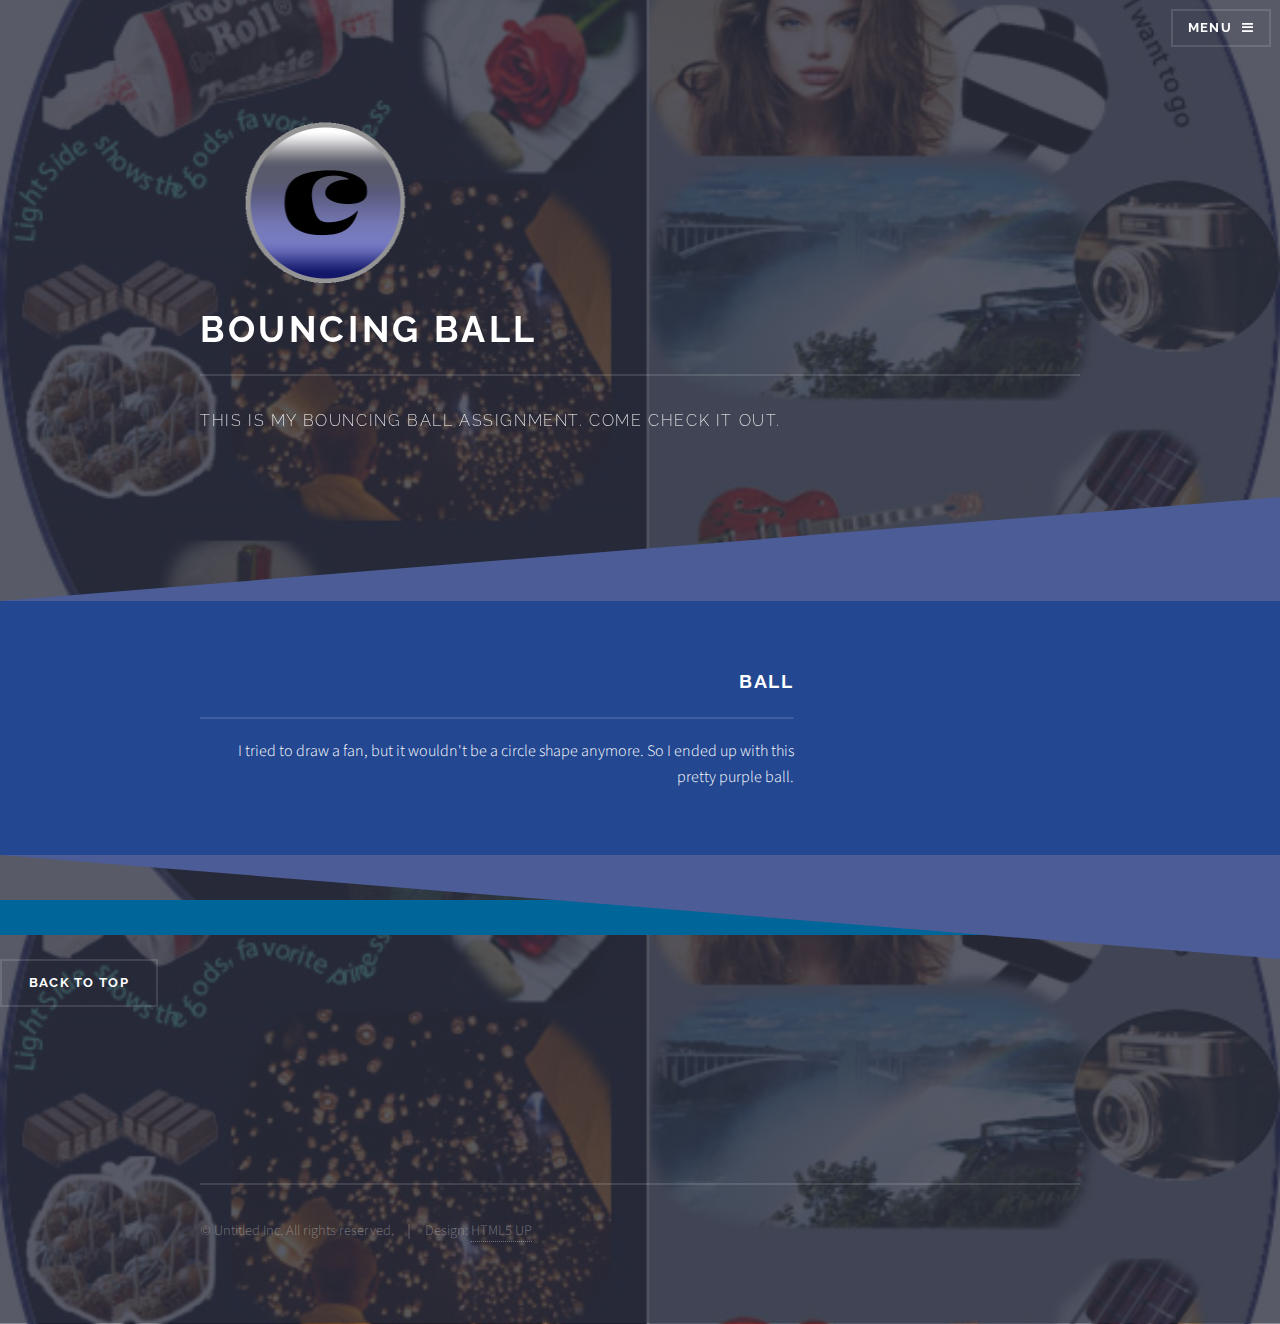
<file: ball.html>
<!DOCTYPE HTML>
<!--
	Solid State by HTML5 UP
	html5up.net | @n33co
	Free for personal and commercial use under the CCA 3.0 license (html5up.net/license)
-->
<html>
	<head>
		<title>Ball Assignment</title>
		<meta charset="utf-8" />
		<meta name="viewport" content="width=device-width, initial-scale=1" />
		<!--[if lte IE 8]><script src="assets/js/ie/html5shiv.js"></script><![endif]-->
		<link rel="stylesheet" href="assets/css/main.css" />
		<!--[if lte IE 9]><link rel="stylesheet" href="assets/css/ie9.css" /><![endif]-->
		<!--[if lte IE 8]><link rel="stylesheet" href="assets/css/ie8.css" /><![endif]-->
	</head>
	<body>

		<!-- Page Wrapper -->
			<div id="page-wrapper">

				<!-- Header -->
					<header id="header" class="alt">
						<h1><a href="index.html">Ball Assignment</a></h1>
						<nav>
							<a href="#menu">Menu</a>
						</nav>
					</header>

				<!-- Menu -->
					<nav id="menu">
						<div class="inner">
							<h2 background color="blue">Menu</h2>
							<ul class="links">
								<li><a href="index.html">Home</a></li>
								<li><a href="About Me.html">About Me</a></li>
								<li><a href="gallery.html">Gallery</a></li>
								<li><a href="movement.html">Movement</a></li>
								<li><a href="blowup.html">BlowUp</a></li>
								<li><a href="ball.html">Ball</a></li>
								<li><a href="tween.html">Tween</a></li>
								</ul>
							<a href="#" class="close">Close</a>
						</div>
					</nav>

				<!-- Banner -->
					<section id="banner">
						<div class="inner">
							<img src="images/logo.png" alt="" height="180px" width="250px">
							<h2>Bouncing Ball</h2>
							<p>This is my Bouncing Ball assignment. Come check it out.</p>
						</div>
					</section>

				<!-- Wrapper -->
					<section id="wrapper">

						<!-- One -->
							<section id="one" class="wrapper spotlight style1">
								<div class="inner">
									<a href="#" class="image">
										<iframe src="images/FloresClarisseBallPer1.swf"></iframe>
									</a>
									<div class="content">
										<h2 class="major">Ball</h2>
										<p>I tried to draw a fan, but it wouldn't be a circle shape anymore. So I ended up with this pretty purple ball.</p>
									</div>
								</div>
							</section>
							
						<!-- Four -->
									<ul class="actions">
										<li><a href="#" class="button">Back to Top</a></li>
									</ul>
								</div>
							</section>
					</section>

				<!-- Footer -->
					<section id="footer">
						<div class="inner">					
							<ul class="copyright">
								<li>&copy; Untitled Inc. All rights reserved.</li><li>Design: <a href="http://html5up.net">HTML5 UP</a></li>
							</ul>
						</div>
					</section>

			</div>

		<!-- Scripts -->
			<script src="assets/js/skel.min.js"></script>
			<script src="assets/js/jquery.min.js"></script>
			<script src="assets/js/jquery.scrollex.min.js"></script>
			<script src="assets/js/util.js"></script>
			<!--[if lte IE 8]><script src="assets/js/ie/respond.min.js"></script><![endif]-->
			<script src="assets/js/main.js"></script>

	</body>
</html>
</file>
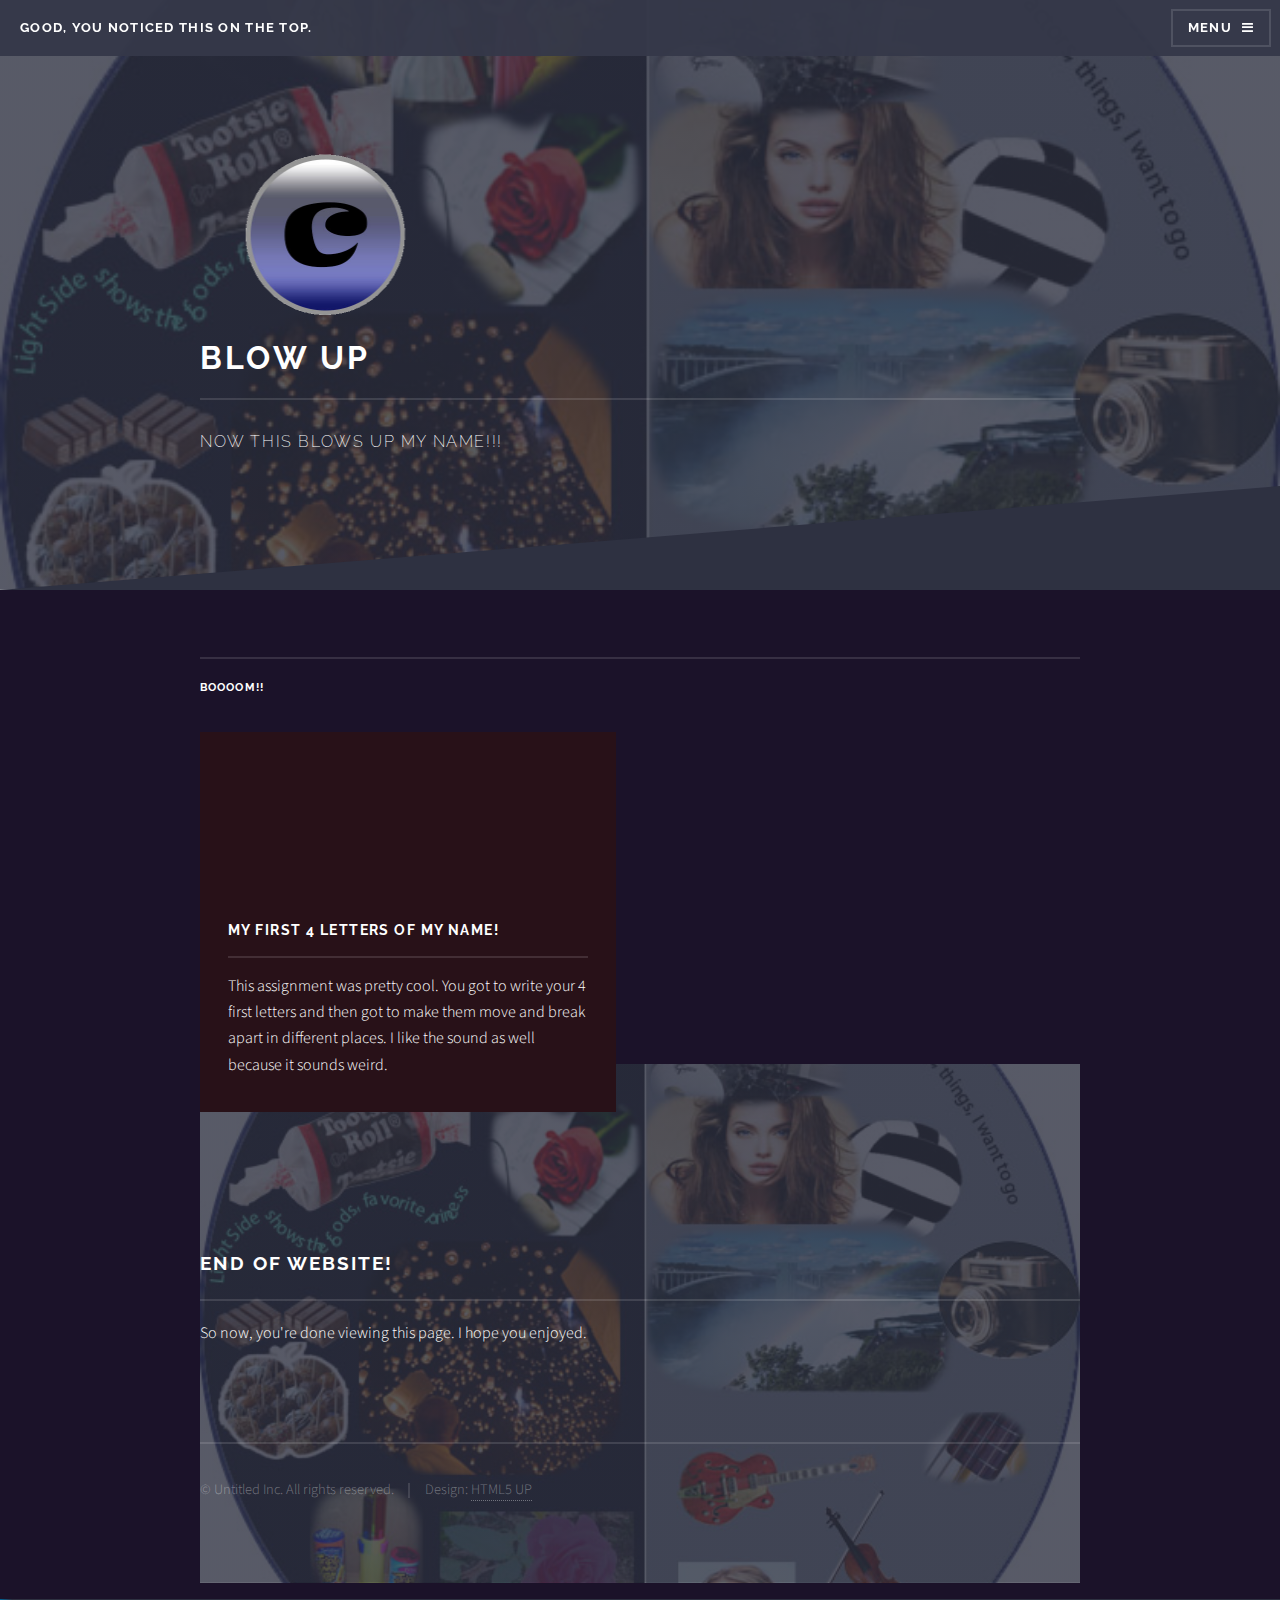
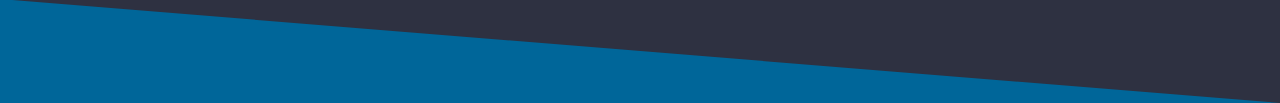
<file: blowup.html>
<!DOCTYPE HTML>
<!--
	Solid State by HTML5 UP
	html5up.net | @n33co
	Free for personal and commercial use under the CCA 3.0 license (html5up.net/license)
-->
<html>
	<head>
		<title>Name</title>
		<meta charset="utf-8" />
		<meta name="viewport" content="width=device-width, initial-scale=1" />
		<!--[if lte IE 8]><script src="assets/js/ie/html5shiv.js"></script><![endif]-->
		<link rel="stylesheet" href="assets/css/main.css" />
		<!--[if lte IE 9]><link rel="stylesheet" href="assets/css/ie9.css" /><![endif]-->
		<!--[if lte IE 8]><link rel="stylesheet" href="assets/css/ie8.css" /><![endif]-->
	</head>
	<body>

		<!-- Page Wrapper -->
			<div id="page-wrapper">

				<!-- Header -->
					<header id="header">
						<h1><a href="index.html">Good, you noticed this on the top.</a></h1>
						<nav>
							<a href="#menu">Menu</a>
						</nav>
					</header>

				<!-- Menu -->
					<nav id="menu">
						<div class="inner">
							<h2>Menu</h2>
							<ul class="links">
								<li><a href="index.html">Home</a></li>
								<li><a href="About Me.html">About Me</a></li>
								<li><a href="gallery.html">Gallery</a></li>
								<li><a href="movement.html">Movement</a></li>
								<li><a href="blowup.html">BlowUp</a></li>
								<li><a href="ball.html">Ball</a></li>
								<li><a href="tween.html">Tween</a></li>
							</ul>
							<a href="#" class="close">Close</a>
						</div>
					</nav>

				<!-- Wrapper -->
					<section id="wrapper">
						<header>
							<div class="inner">
								<img src="images/logo.png" alt="" height="180px" width="250px">
								<h2>Blow Up</h2>
								<p>Now this BlOwS uP My nAMe!!!</p>
							</div>
						</header>
				<!-- Four -->
					<section id="four" class="wrapper">
								<div class="inner">
									<h2 class="major"><h4>BOOOOM!!</h4></h2>
									<section class="features">
										<article>
											
											<iframe src="images/FloresClarisseNamePer1.swf"></iframe>											<h3 class="major">MY FIRST 4 LETTERS OF MY NAME!</h3>
											<p>This assignment was pretty cool. You got to write your 4 first letters and then got to make them move and break apart in different places. I like the sound as well because it sounds weird.</p>
										</article>
									</section>

				<!-- Footer -->
					<section id="footer">
						<div class="inner">
							<h2 class="major">END OF WEBSITE!</h2>
							<p>So now, you're done viewing this page. I hope you enjoyed.</p>	
							<ul class="copyright">
								<li>&copy; Untitled Inc. All rights reserved.</li><li>Design: <a href="http://html5up.net">HTML5 UP</a></li>
							</ul>
						</div>
					</section>

			</div>

		<!-- Scripts -->
			<script src="assets/js/skel.min.js"></script>
			<script src="assets/js/jquery.min.js"></script>
			<script src="assets/js/jquery.scrollex.min.js"></script>
			<script src="assets/js/util.js"></script>
			<!--[if lte IE 8]><script src="assets/js/ie/respond.min.js"></script><![endif]-->
			<script src="assets/js/main.js"></script>

	</body>
</html>
</file>
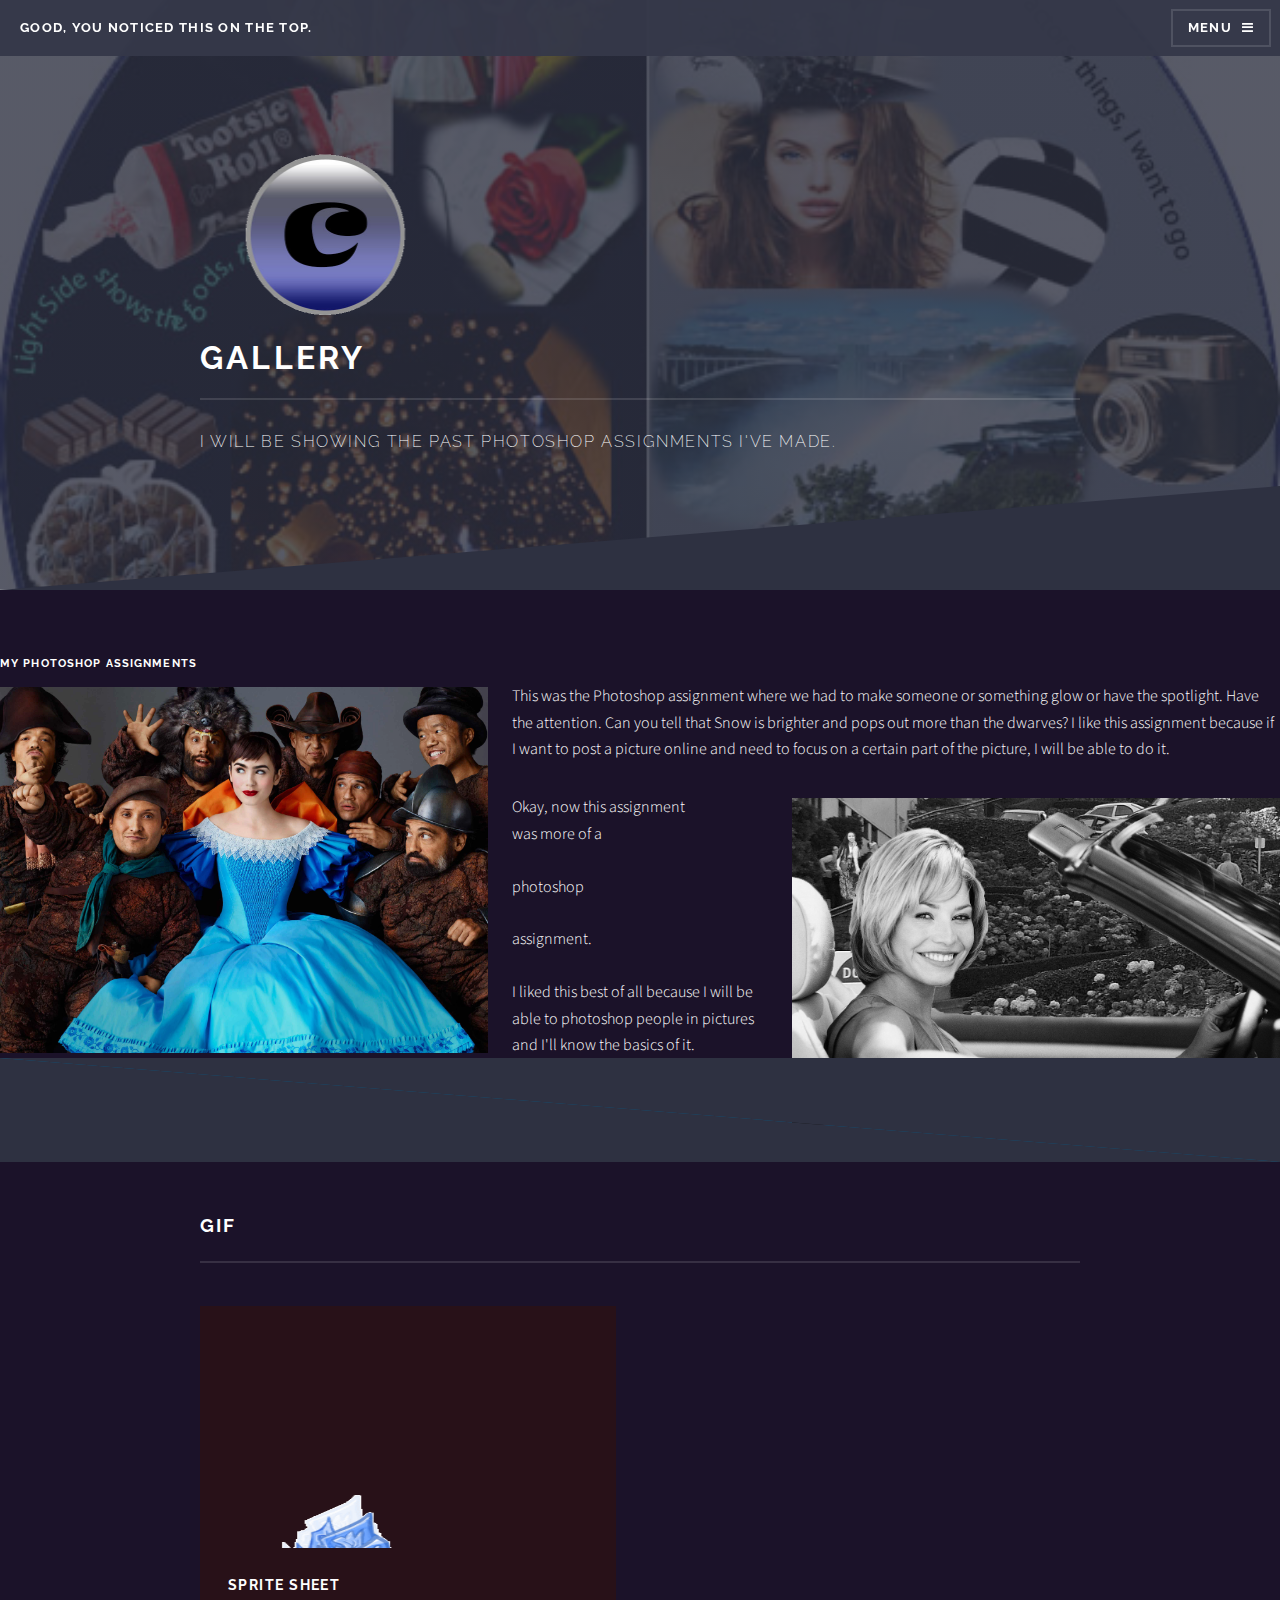
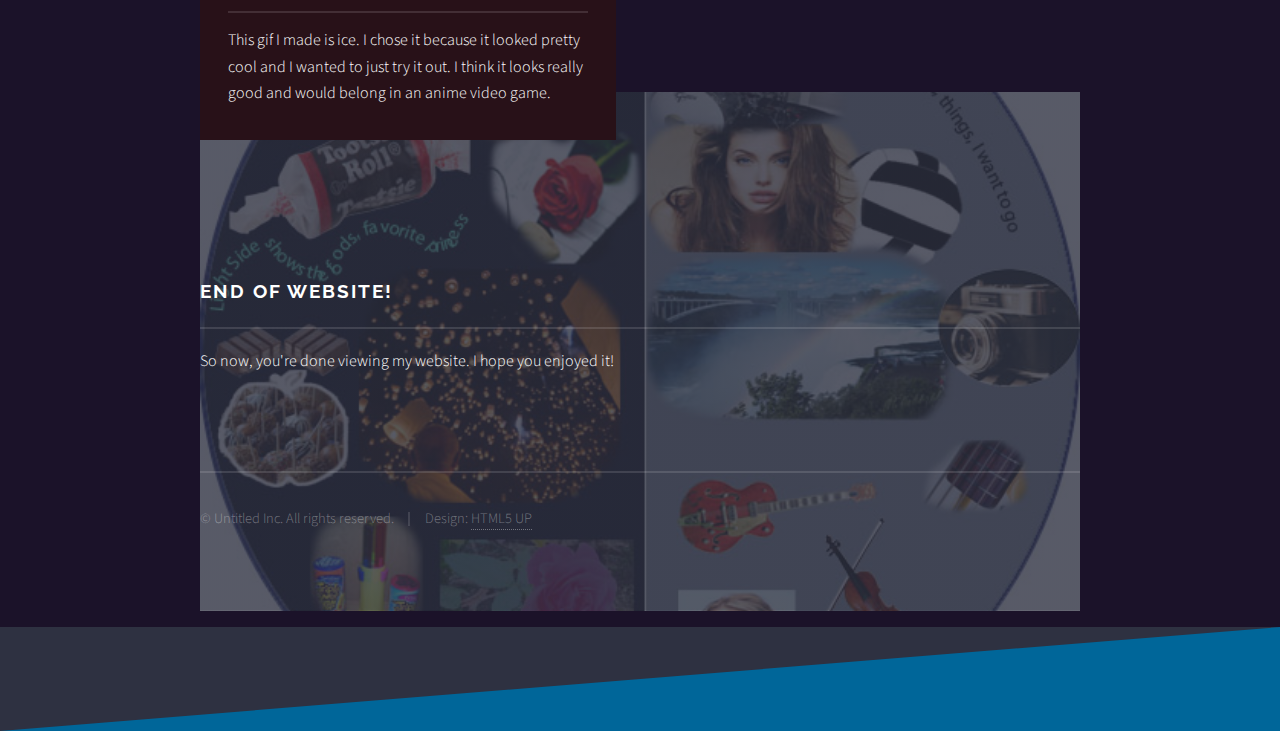
<file: gallery.html>
<!DOCTYPE HTML>
<!--
	Solid State by HTML5 UP
	html5up.net | @n33co
	Free for personal and commercial use under the CCA 3.0 license (html5up.net/license)
-->
<html>
	<head>
		<title>Gallery</title>
		<meta charset="utf-8" />
		<meta name="viewport" content="width=device-width, initial-scale=1" />
		<!--[if lte IE 8]><script src="assets/js/ie/html5shiv.js"></script><![endif]-->
		<link rel="stylesheet" href="assets/css/main.css" />
		<!--[if lte IE 9]><link rel="stylesheet" href="assets/css/ie9.css" /><![endif]-->
		<!--[if lte IE 8]><link rel="stylesheet" href="assets/css/ie8.css" /><![endif]-->
	</head>
	<body>

		<!-- Page Wrapper -->
			<div id="page-wrapper">

				<!-- Header -->
					<header id="header">
						<h1><a href="index.html">Good, you noticed this on the top.</a></h1>
						<nav>
							<a href="#menu">Menu</a>
						</nav>
					</header>

				<!-- Menu -->
					<nav id="menu">
						<div class="inner">
							<h2>Menu</h2>
							<ul class="links">
								<li><a href="index.html">Home</a></li>
								<li><a href="About Me.html">About Me</a></li>
								<li><a href="gallery.html">Gallery</a></li>
								<li><a href="movement.html">Movement</a></li>
							</ul>
							<a href="#" class="close">Close</a>
						</div>
					</nav>

				<!-- Wrapper -->
					<section id="wrapper">
						<header>
							<div class="inner">
								<img src="images/logo.png" alt="" height="180px" width="250px">
								<h2>Gallery</h2>
								<p>I will be showing the past photoshop assignments I've made.</p>
							</div>
						</header>

						<!-- Content -->
							<div class="wrapper">
								<div class="inner">
										</div>
										<h4>My Photoshop Assignments</h4>
										<p><span class="image left"><img src="images/pic09.jpg" alt="" height="*910px" /></span>This was the Photoshop assignment where we had to make someone or something glow or have the spotlight. Have the attention. Can you tell that Snow is brighter and pops out more than the dwarves? I like this assignment because if I want to post a picture online and need to focus on a certain part of the picture, I will be able to do it.
										</p>
										<p><span class="image right"><img src="images/pic10.jpg" alt="" /></span>Okay, now this assignment
										<br>was more of a      </br>
										<br>photoshop</br>
										<br>assignment.</br>
										<br>I liked this best of all because I will be able to photoshop people in pictures and I'll know the basics of it.</br>
										</p>
									</section>

								</div>
							</div> 

					</section>
					
					<section id="four" class="wrapper alt style1">
								<div class="inner">
									<h2 class="major">Gif</h2>
									<section class="features">
										<article>
											<img src="images/Gifdone.gif" alt="" style="height:230px; width:250px;" />
											<h3 class="major">Sprite Sheet</h3>
											<p>This gif I made is ice. I chose it because it looked pretty cool and I wanted to just try it out. I think it looks really good and would belong in an anime video game.</p>
										</article>
									</section>

				<!-- Footer -->
					<section id="footer">
						<div class="inner">
							<h2 class="major">END OF WEBSITE!</h2>
							<p>So now, you're done viewing my website. I hope you enjoyed it!</p>	
							<ul class="copyright">
								<li>&copy; Untitled Inc. All rights reserved.</li><li>Design: <a href="http://html5up.net">HTML5 UP</a></li>
							</ul>
						</div>
					</section>

			</div>

		<!-- Scripts -->
			<script src="assets/js/skel.min.js"></script>
			<script src="assets/js/jquery.min.js"></script>
			<script src="assets/js/jquery.scrollex.min.js"></script>
			<script src="assets/js/util.js"></script>
			<!--[if lte IE 8]><script src="assets/js/ie/respond.min.js"></script><![endif]-->
			<script src="assets/js/main.js"></script>

	</body>
</html>
</file>
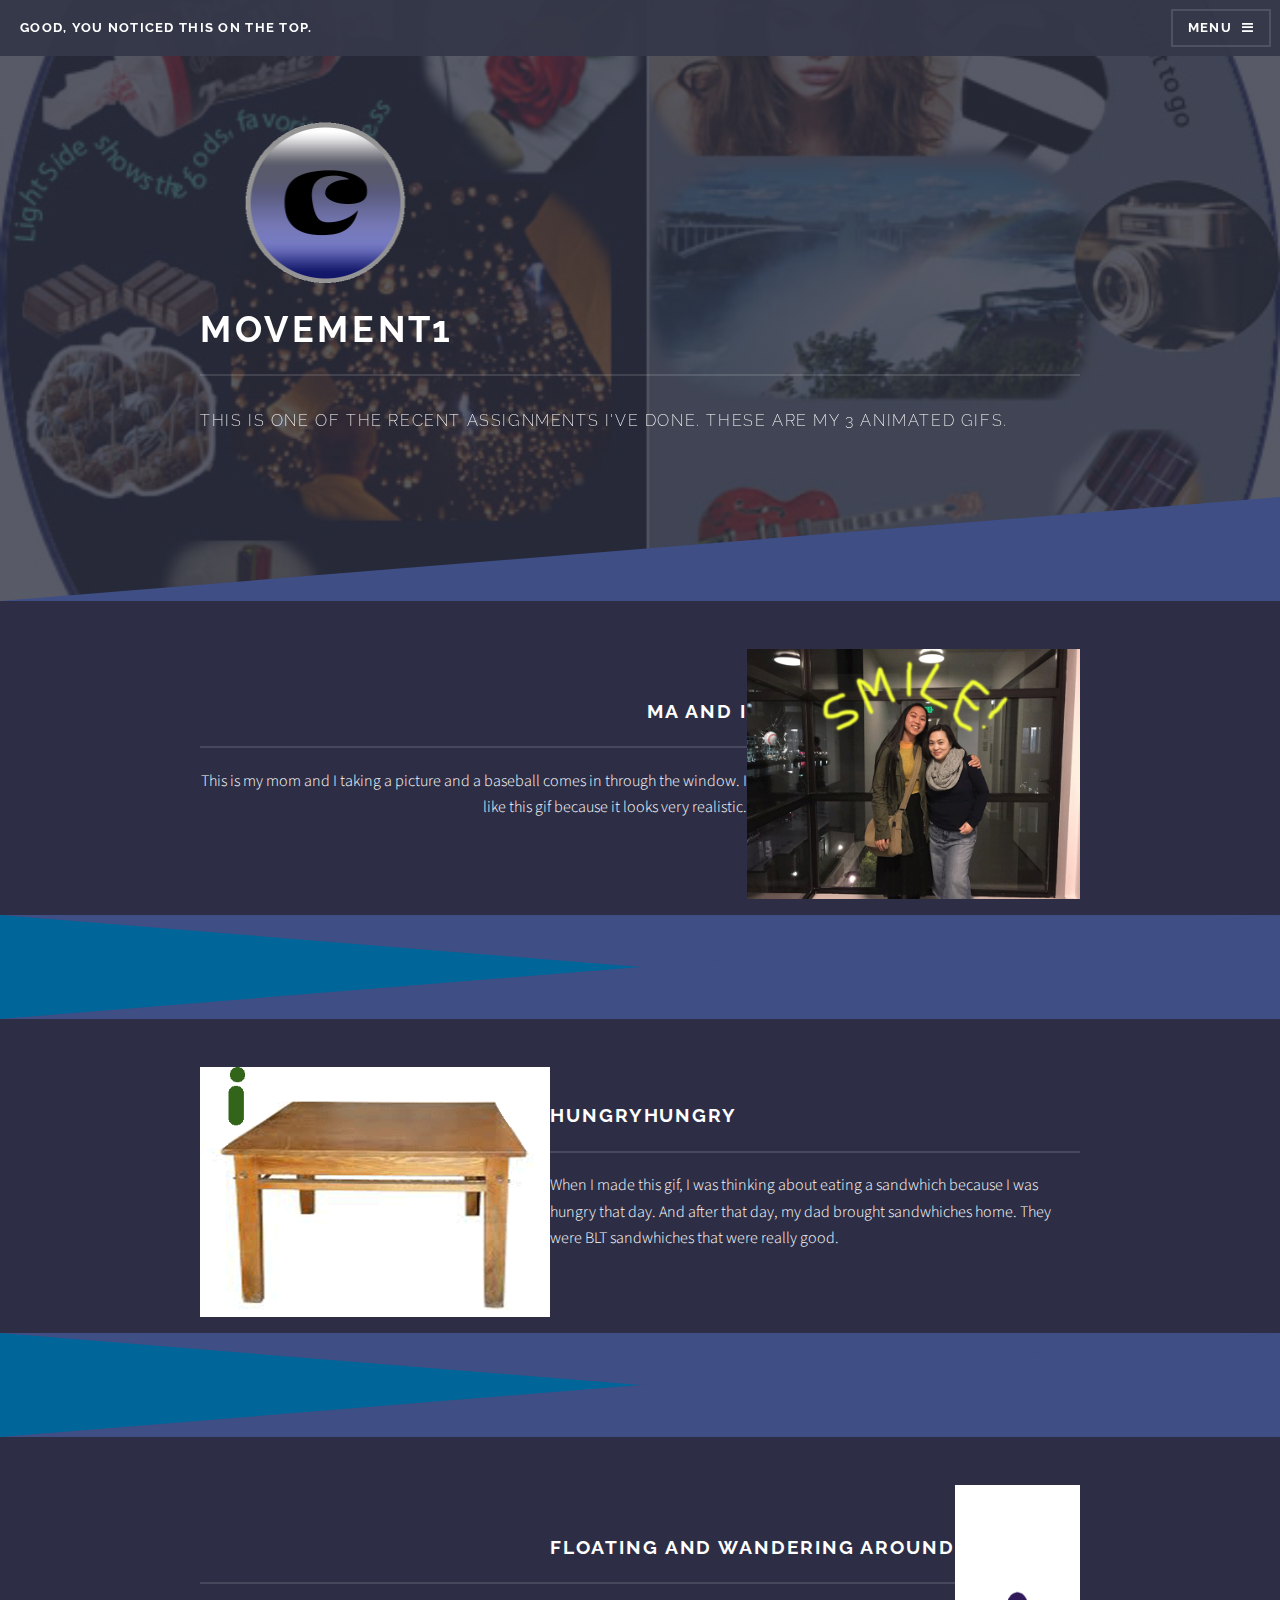
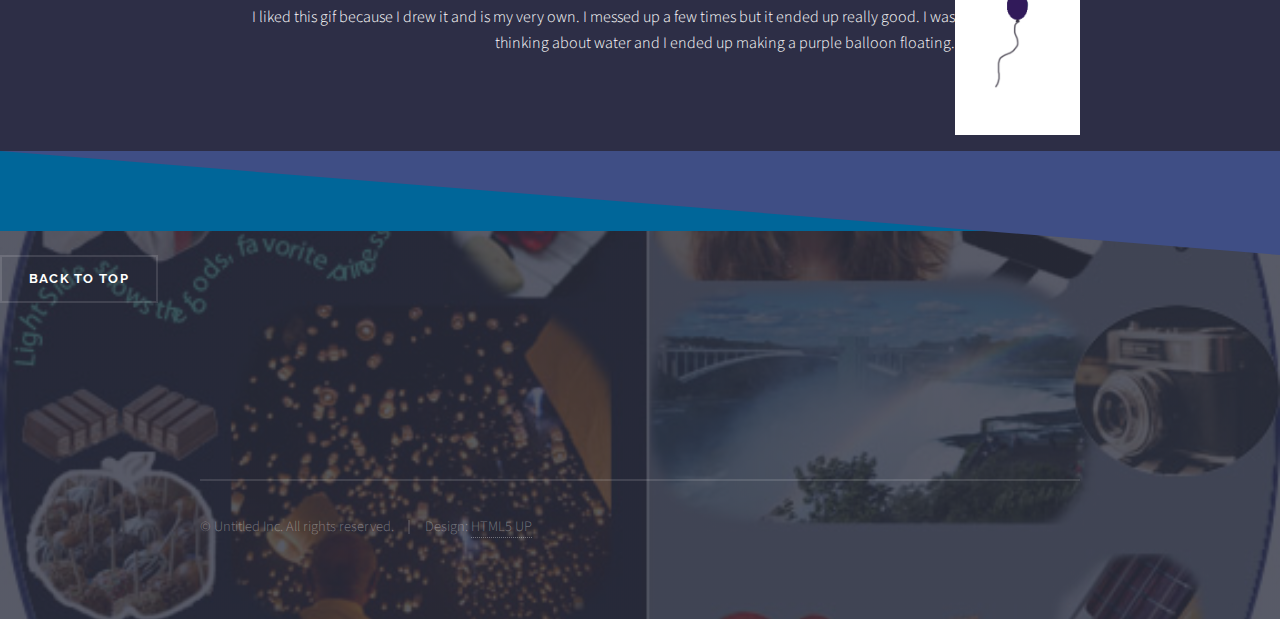
<file: movement.html>
<!DOCTYPE HTML>
<!--
	Solid State by HTML5 UP
	html5up.net | @n33co
	Free for personal and commercial use under the CCA 3.0 license (html5up.net/license)
-->
<html>
	<head>
		<title>Movement 1</title>
		<meta charset="utf-8" />
		<meta name="viewport" content="width=device-width, initial-scale=1" />
		<!--[if lte IE 8]><script src="assets/js/ie/html5shiv.js"></script><![endif]-->
		<link rel="stylesheet" href="assets/css/main.css" />
		<!--[if lte IE 9]><link rel="stylesheet" href="assets/css/ie9.css" /><![endif]-->
		<!--[if lte IE 8]><link rel="stylesheet" href="assets/css/ie8.css" /><![endif]-->
	</head>
	<body>

		<!-- Page Wrapper -->
			<div id="page-wrapper">

				<!-- Header -->
					<header id="header">
						<h1><a href="index.html">Good, you noticed this on the top.</a></h1>
						<nav>
							<a href="#menu">Menu</a>
						</nav>
					</header>

				<!-- Menu -->
					<nav id="menu">
						<div class="inner">
							<h2>Menu</h2>
							<ul class="links">
								<li><a href="index.html">Home</a></li>
								<li><a href="About Me.html">About Me</a></li>
								<li><a href="gallery.html">Gallery</a></li>		
								<li><a href="movement.html">Movement</a></li>
								<li><a href="blowup.html">BlowUp</a></li>
							</ul>
							<a href="#" class="close">Close</a>
						</div>
					</nav>
</div>
					</nav>

				<!-- Banner -->
					<section id="banner">
						<div class="inner">
							<img src="images/logo.png" alt="" height="180px" width="250px">
<h2>Movement1</h2>
							<p>This is one of the recent assignments I've done. These are my 3 Animated Gifs. </p>
						</div>
					</section>

				<!-- Wrapper -->
					<section id="wrapper">

						<!-- Three -->
							<section id="Three" class="wrapper spotlight style3">
								<div class="inner">
									<img src="AnimatedGifs.gif" alt="" height="250px" />
									<div class="content">
										<h2 class="major">Ma and I</h2>
										<p>This is my mom and I taking a picture and a baseball comes in through the window. I like this gif because it looks very realistic.</p>
									</div>
								</div>
							</section>
							
						<!-- Threee -->
							<section id="threee" class="wrapper spotlight style3">
								<div class="inner">
									<img src="Sandwichgif.gif" alt="" height="250px" />
									<div class="content">
										<h2 class="major">HUNGRYHUNGRY</h2>
										<p>When I made this gif, I was thinking about eating a sandwhich because I was hungry that day. And after that day, my dad brought sandwhiches home. They were BLT sandwhiches that were really good.</p>
									</div>
								</div>
							</section>
							
						<!-- three -->
							<section id="three" class="wrapper spotlight style3">
								<div class="inner">
									<img src="balloongif.gif" alt="" height="250px" />
									<div class="content">
										<h2 class="major">FLOATING AND WANDERING AROUND</h2>
										<p>I liked this gif because I drew it and is my very own. I messed up a few times but it ended up really good. I was thinking about water and I ended up making a purple balloon floating.</p>
									</div>
								</div>
							</section>
							
						<!-- Four -->
									<ul class="actions">
										<li><a href="#" class="button">Back to Top</a></li>
									</ul>
								</div>
							</section>
					</section>

				<!-- Footer -->
					<section id="footer">
						<div class="inner">					
							<ul class="copyright">
								<li>&copy; Untitled Inc. All rights reserved.</li><li>Design: <a href="http://html5up.net">HTML5 UP</a></li>
							</ul>
						</div>
					</section>

			</div>

		<!-- Scripts -->
			<script src="assets/js/skel.min.js"></script>
			<script src="assets/js/jquery.min.js"></script>
			<script src="assets/js/jquery.scrollex.min.js"></script>
			<script src="assets/js/util.js"></script>
			<!--[if lte IE 8]><script src="assets/js/ie/respond.min.js"></script><![endif]-->
			<script src="assets/js/main.js"></script>

	</body>
</html>
</file>
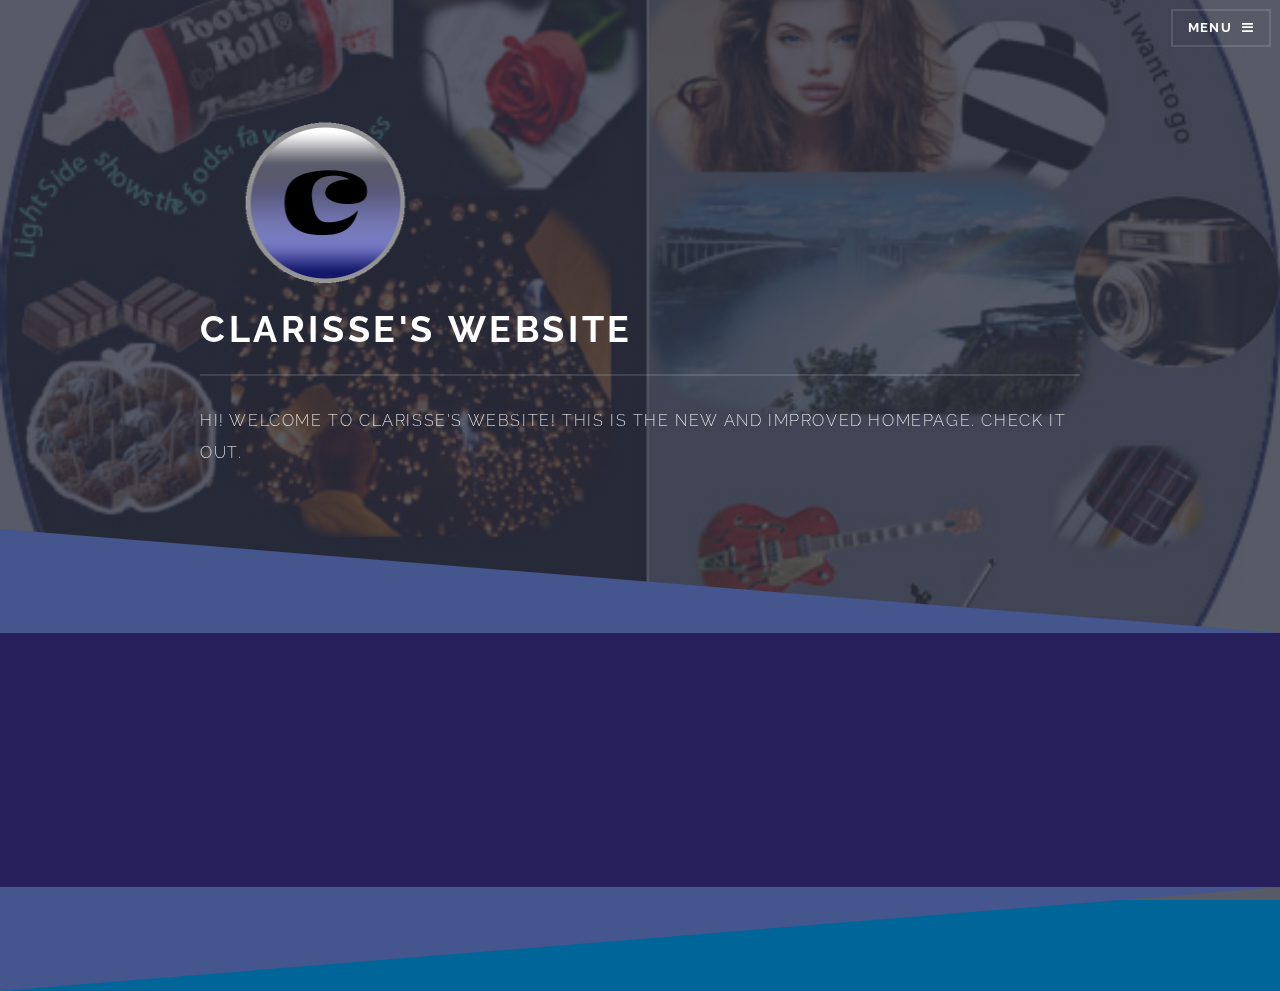
<file: tween.html>
<!DOCTYPE HTML>
<!--
	Solid State by HTML5 UP
	html5up.net | @n33co
	Free for personal and commercial use under the CCA 3.0 license (html5up.net/license)
-->
<html>
	<head>
		<title>Homepage</title>
		<meta charset="utf-8" />
		<meta name="viewport" content="width=device-width, initial-scale=1" />
		<!--[if lte IE 8]><script src="assets/js/ie/html5shiv.js"></script><![endif]-->
		<link rel="stylesheet" href="assets/css/main.css" />
		<!--[if lte IE 9]><link rel="stylesheet" href="assets/css/ie9.css" /><![endif]-->
		<!--[if lte IE 8]><link rel="stylesheet" href="assets/css/ie8.css" /><![endif]-->
	</head>
	<body>

		<!-- Page Wrapper -->
			<div id="page-wrapper">

				<!-- Header -->
					<header id="header" class="alt">
						<h1><a href="index.html">Clarisse's Website</a></h1>
						<nav>
							<a href="#menu">Menu</a>
						</nav>
					</header>

				<!-- Menu -->
					<nav id="menu">
						<div class="inner">
							<h2 background color="blue">Menu</h2>
							<ul class="links">
								<li><a href="index.html">Home</a></li>
								<li><a href="About Me.html">About Me</a></li>
								<li><a href="gallery.html">Gallery</a></li>
								<li><a href="movement.html">Movement</a></li>
								<li><a href="blowup.html">BlowUp</a></li>
								<li><a href="ball.html">Ball</a></li>
								<li><a href="tween.html">Tween</a></li>
								</ul>
							<a href="#" class="close">Close</a>
						</div>
					</nav>

				<!-- Banner -->
					<section id="banner">
						<div class="inner">
							<img src="images/logo.png" alt="" height="180px" width="250px">
							<h2>Clarisse's Website</h2>
							<p>HI! Welcome to Clarisse's Website! This is the new and improved homepage. Check it out.</p>
						</div>
					</section>

						<!-- Two -->
							<section id="two" class="wrapper alt spotlight style2">
								<div class="inner">
									<a href="#" class="image"><iframe src="images/FloresClarisseShapeTweenPer1.swf"</iframe></a>
									<div class="content">
										<h2 class="major">Shape Tween</h2>
										<p>This will distort and morph my name into different shapes and pictures. I really like this assignment because it reminds me of cartoons and making movement in them.</p>
									</div>
								</div>
							</section>

						<!-- Four -->
									<ul class="actions">
										<li><a href="#" class="button">Back to Top</a></li>
									</ul>
								</div>
							</section>
					</section>

				<!-- Footer -->
					<section id="footer">
						<div class="inner">					
							<ul class="copyright">
								<li>&copy; Untitled Inc. All rights reserved.</li><li>Design: <a href="http://html5up.net">HTML5 UP</a></li>
							</ul>
						</div>
					</section>

			</div>

		<!-- Scripts -->
			<script src="assets/js/skel.min.js"></script>
			<script src="assets/js/jquery.min.js"></script>
			<script src="assets/js/jquery.scrollex.min.js"></script>
			<script src="assets/js/util.js"></script>
			<!--[if lte IE 8]><script src="assets/js/ie/respond.min.js"></script><![endif]-->
			<script src="assets/js/main.js"></script>

	</body>
</html>
</file>
<file: assets/css/ie9.css>
/*
	Solid State by HTML5 UP
	html5up.net | @n33co
	Free for personal and commercial use under the CCA 3.0 license (html5up.net/license)
*/

/* Basic */

	body {
		background-color: #2e3141;
		background-image: url("../../images/bg.jpg");
		background-size: cover;
		background-attachment: fixed;
		background-position: center;
	}

		body:before {
			background: rgba(46, 49, 65, 0.8);
			content: '';
			display: block;
			height: 100%;
			left: 0;
			position: fixed;
			top: 0;
			width: 100%;
		}

		body > * {
			position: relative;
			z-index: 1;
		}

/* Features */

	.features article {
		display: inline-block;
		width: 45%;
	}

/* Menu */

	#menu .inner {
		margin: 4em auto;
	}

/* Wrapper */

	#wrapper > header {
		background: none !important;
	}

	.wrapper.spotlight .inner {
		text-align: left !important;
	}

	.wrapper.spotlight .image {
		display: inline-block;
		margin: 0 3em 2em 0 !important;
		vertical-align: middle;
		width: 24%;
	}

	.wrapper.spotlight .content {
		display: inline-block;
		vertical-align: middle;
		width: 70%;
	}

/* Banner */

	#banner {
		background: none !important;
	}

/* Footer */

	#footer {
		background: none !important;
	}

		#footer .inner form {
			display: inline-block;
			width: 45%;
		}

		#footer .inner .contact {
			display: inline-block;
			width: 45%;
		}
</file>
<file: assets/css/ie8.css>
/*
	Solid State by HTML5 UP
	html5up.net | @n33co
	Free for personal and commercial use under the CCA 3.0 license (html5up.net/license)
*/

/* Basic */

	body {
		-ms-behavior: url("assets/js/backgroundsize.min.htc");
	}

/* Type */

	h1.major, h2.major, h3.major, h4.major, h5.major, h6.major {
		border-bottom: solid 2px #ffffff;
	}

	blockquote {
		border-left: solid 4px #ffffff;
	}

	code {
		border: solid 2px #ffffff;
	}

	hr {
		border-bottom: solid 2px #ffffff;
	}

/* Button */

	input[type="submit"],
	input[type="reset"],
	input[type="button"],
	button,
	.button {
		position: relative;
		-ms-behavior: url("assets/js/ie/PIE.htc");
		border: solid 2px #ffffff;
	}

		input[type="submit"].special,
		input[type="reset"].special,
		input[type="button"].special,
		button.special,
		.button.special {
			border: 0;
		}

/* Form */

	input[type="text"],
	input[type="password"],
	input[type="email"],
	input[type="tel"],
	select,
	textarea {
		position: relative;
		-ms-behavior: url("assets/js/ie/PIE.htc");
		background: transparent;
		border: solid 2px #ffffff;
	}

/* Table */

	table tbody tr {
		border: solid 1px #ffffff;
		border-left: 0;
		border-right: 0;
	}

	table.alt tbody tr td {
		border: solid 1px #ffffff;
		border-left-width: 0;
		border-top-width: 0;
	}

		table.alt tbody tr td:first-child {
			border-left-width: 1px;
		}

	table.alt tbody tr:first-child td {
		border-top-width: 1px;
	}

	table.alt thead {
		border-bottom: 0;
	}

	table.alt tfoot {
		border-top: 0;
	}

/* Features */

	.features article {
		-ms-behavior: url("assets/js/ie/PIE.htc");
		position: relative;
		width: 44%;
	}

		.features article .image {
			margin-top: 0;
			margin-left: 0;
			width: 100%;
		}

/* Menu */

	#menu {
		background: #2e3141;
	}

		#menu h2 {
			border-bottom: solid 2px #ffffff;
		}

/* Header */

	#header {
		background-color: #353849;
	}

/* Wrapper */

	.wrapper {
		margin: 0;
	}

		.wrapper:before, .wrapper:after {
			display: none;
		}

		.wrapper.spotlight .image {
			-ms-behavior: url("assets/js/ie/PIE.htc");
		}

			.wrapper.spotlight .image img {
				position: relative;
				-ms-behavior: url("assets/js/ie/PIE.htc");
			}

/* Banner */

	#banner .logo .icon {
		border: solid 2px #ffffff;
		-ms-behavior: url("assets/js/ie/PIE.htc");
	}

	#banner h2 {
		border-bottom: solid 2px #ffffff;
	}

/* Footer */

	#footer .inner .copyright {
		border-top: solid 2px #ffffff;
	}

		#footer .inner .copyright li {
			border-left: solid 2px #ffffff;
		}
</file>
<file: assets/css/main.css>
@import url(font-awesome.min.css);
@import url("https://fonts.googleapis.com/css?family=Raleway:200,700|Source+Sans+Pro:300,600,300italic,600italic");

/*
	Solid State by HTML5 UP
	html5up.net | @n33co
	Free for personal and commercial use under the CCA 3.0 license (html5up.net/license)
*/

/* Reset */

	html, body, div, span, applet, object, iframe, h1, h2, h3, h4, h5, h6, p, blockquote, pre, a, abbr, acronym, address, big, cite, code, del, dfn, em, img, ins, kbd, q, s, samp, small, strike, strong, sub, sup, tt, var, b, u, i, center, dl, dt, dd, ol, ul, li, fieldset, form, label, legend, table, caption, tbody, tfoot, thead, tr, th, td, article, aside, canvas, details, embed, figure, figcaption, footer, header, hgroup, menu, nav, output, ruby, section, summary, time, mark, audio, video {
		margin: 0;
		padding: 0;
		border: 0;
		font-size: 100%;
		font: inherit;
		vertical-align: baseline;
	}

	article, aside, details, figcaption, figure, footer, header, hgroup, menu, nav, section {
		display: block;
	}
	head {
	.transparent {
	zoom: 1;
	filter: alpha(opacity=50);
	opacity: 0.5;
}	
	}

	body {
    background-color: lightblue;
		line-height: 1;
	}

	ol, ul {
		list-style: none;
	}

	blockquote, q {
		quotes: none;
	}

	blockquote:before, blockquote:after, q:before, q:after {
		content: '';
		content: none;
	}

	table {
		border-collapse: collapse;
		border-spacing: 0;
	}

	body {
		-webkit-text-size-adjust: none;
	}

/* Box Model */

	*, *:before, *:after {
		-moz-box-sizing: border-box;
		-webkit-box-sizing: border-box;
		box-sizing: border-box;
	}

/* Grid */

	.row {
		border-bottom: solid 1px transparent;
		-moz-box-sizing: border-box;
		-webkit-box-sizing: border-box;
		box-sizing: border-box;
	}

	.row > * {
		float: left;
		-moz-box-sizing: border-box;
		-webkit-box-sizing: border-box;
		box-sizing: border-box;
	}

	.row:after, .row:before {
		content: '';
		display: block;
		clear: both;
		height: 0;
	}

	.row.uniform > * > :first-child {
		margin-top: 0;
	}

	.row.uniform > * > :last-child {
		margin-bottom: 0;
	}

	.row.\30 \25 > * {
		padding: 0 0 0 0em;
	}

	.row.\30 \25 {
		margin: 0 0 -1px 0em;
	}

	.row.uniform.\30 \25 > * {
		padding: 0em 0 0 0em;
	}

	.row.uniform.\30 \25 {
		margin: 0em 0 -1px 0em;
	}

	.row > * {
		padding: 0 0 0 1.75em;
	}

	.row {
		margin: 0 0 -1px -1.75em;
	}

	.row.uniform > * {
		padding: 1.75em 0 0 1.75em;
	}

	.row.uniform {
		margin: -1.75em 0 -1px -1.75em;
	}

	.row.\32 00\25 > * {
		padding: 0 0 0 3.5em;
	}

	.row.\32 00\25 {
		margin: 0 0 -1px -3.5em;
	}

	.row.uniform.\32 00\25 > * {
		padding: 3.5em 0 0 3.5em;
	}

	.row.uniform.\32 00\25 {
		margin: -3.5em 0 -1px -3.5em;
	}

	.row.\31 50\25 > * {
		padding: 0 0 0 2.625em;
	}

	.row.\31 50\25 {
		margin: 0 0 -1px -2.625em;
	}

	.row.uniform.\31 50\25 > * {
		padding: 2.625em 0 0 2.625em;
	}

	.row.uniform.\31 50\25 {
		margin: -2.625em 0 -1px -2.625em;
	}

	.row.\35 0\25 > * {
		padding: 0 0 0 0.875em;
	}

	.row.\35 0\25 {
		margin: 0 0 -1px -0.875em;
	}

	.row.uniform.\35 0\25 > * {
		padding: 0.875em 0 0 0.875em;
	}

	.row.uniform.\35 0\25 {
		margin: -0.875em 0 -1px -0.875em;
	}

	.row.\32 5\25 > * {
		padding: 0 0 0 0.4375em;
	}

	.row.\32 5\25 {
		margin: 0 0 -1px -0.4375em;
	}

	.row.uniform.\32 5\25 > * {
		padding: 0.4375em 0 0 0.4375em;
	}

	.row.uniform.\32 5\25 {
		margin: -0.4375em 0 -1px -0.4375em;
	}

	.\31 2u, .\31 2u\24 {
		width: 100%;
		clear: none;
		margin-left: 0;
	}

	.\31 1u, .\31 1u\24 {
		width: 91.6666666667%;
		clear: none;
		margin-left: 0;
	}

	.\31 0u, .\31 0u\24 {
		width: 83.3333333333%;
		clear: none;
		margin-left: 0;
	}

	.\39 u, .\39 u\24 {
		width: 75%;
		clear: none;
		margin-left: 0;
	}

	.\38 u, .\38 u\24 {
		width: 66.6666666667%;
		clear: none;
		margin-left: 0;
	}

	.\37 u, .\37 u\24 {
		width: 58.3333333333%;
		clear: none;
		margin-left: 0;
	}

	.\36 u, .\36 u\24 {
		width: 50%;
		clear: none;
		margin-left: 0;
	}

	.\35 u, .\35 u\24 {
		width: 41.6666666667%;
		clear: none;
		margin-left: 0;
	}

	.\34 u, .\34 u\24 {
		width: 33.3333333333%;
		clear: none;
		margin-left: 0;
	}

	.\33 u, .\33 u\24 {
		width: 25%;
		clear: none;
		margin-left: 0;
	}

	.\32 u, .\32 u\24 {
		width: 16.6666666667%;
		clear: none;
		margin-left: 0;
	}

	.\31 u, .\31 u\24 {
		width: 8.3333333333%;
		clear: none;
		margin-left: 0;
	}

	.\31 2u\24 + *,
	.\31 1u\24 + *,
	.\31 0u\24 + *,
	.\39 u\24 + *,
	.\38 u\24 + *,
	.\37 u\24 + *,
	.\36 u\24 + *,
	.\35 u\24 + *,
	.\34 u\24 + *,
	.\33 u\24 + *,
	.\32 u\24 + *,
	.\31 u\24 + * {
		clear: left;
	}

	.\-11u {
		margin-left: 91.66667%;
	}

	.\-10u {
		margin-left: 83.33333%;
	}

	.\-9u {
		margin-left: 75%;
	}

	.\-8u {
		margin-left: 66.66667%;
	}

	.\-7u {
		margin-left: 58.33333%;
	}

	.\-6u {
		margin-left: 50%;
	}

	.\-5u {
		margin-left: 41.66667%;
	}

	.\-4u {
		margin-left: 33.33333%;
	}

	.\-3u {
		margin-left: 25%;
	}

	.\-2u {
		margin-left: 16.66667%;
	}

	.\-1u {
		margin-left: 8.33333%;
	}

	@media screen and (max-width: 1680px) {

		.row > * {
			padding: 0 0 0 1.75em;
		}

		.row {
			margin: 0 0 -1px -1.75em;
		}

		.row.uniform > * {
			padding: 1.75em 0 0 1.75em;
		}

		.row.uniform {
			margin: -1.75em 0 -1px -1.75em;
		}

		.row.\32 00\25 > * {
			padding: 0 0 0 3.5em;
		}

		.row.\32 00\25 {
			margin: 0 0 -1px -3.5em;
		}

		.row.uniform.\32 00\25 > * {
			padding: 3.5em 0 0 3.5em;
		}

		.row.uniform.\32 00\25 {
			margin: -3.5em 0 -1px -3.5em;
		}

		.row.\31 50\25 > * {
			padding: 0 0 0 2.625em;
		}

		.row.\31 50\25 {
			margin: 0 0 -1px -2.625em;
		}

		.row.uniform.\31 50\25 > * {
			padding: 2.625em 0 0 2.625em;
		}

		.row.uniform.\31 50\25 {
			margin: -2.625em 0 -1px -2.625em;
		}

		.row.\35 0\25 > * {
			padding: 0 0 0 0.875em;
		}

		.row.\35 0\25 {
			margin: 0 0 -1px -0.875em;
		}

		.row.uniform.\35 0\25 > * {
			padding: 0.875em 0 0 0.875em;
		}

		.row.uniform.\35 0\25 {
			margin: -0.875em 0 -1px -0.875em;
		}

		.row.\32 5\25 > * {
			padding: 0 0 0 0.4375em;
		}

		.row.\32 5\25 {
			margin: 0 0 -1px -0.4375em;
		}

		.row.uniform.\32 5\25 > * {
			padding: 0.4375em 0 0 0.4375em;
		}

		.row.uniform.\32 5\25 {
			margin: -0.4375em 0 -1px -0.4375em;
		}

		.\31 2u\28xlarge\29, .\31 2u\24\28xlarge\29 {
			width: 100%;
			clear: none;
			margin-left: 0;
		}

		.\31 1u\28xlarge\29, .\31 1u\24\28xlarge\29 {
			width: 91.6666666667%;
			clear: none;
			margin-left: 0;
		}

		.\31 0u\28xlarge\29, .\31 0u\24\28xlarge\29 {
			width: 83.3333333333%;
			clear: none;
			margin-left: 0;
		}

		.\39 u\28xlarge\29, .\39 u\24\28xlarge\29 {
			width: 75%;
			clear: none;
			margin-left: 0;
		}

		.\38 u\28xlarge\29, .\38 u\24\28xlarge\29 {
			width: 66.6666666667%;
			clear: none;
			margin-left: 0;
		}

		.\37 u\28xlarge\29, .\37 u\24\28xlarge\29 {
			width: 58.3333333333%;
			clear: none;
			margin-left: 0;
		}

		.\36 u\28xlarge\29, .\36 u\24\28xlarge\29 {
			width: 50%;
			clear: none;
			margin-left: 0;
		}

		.\35 u\28xlarge\29, .\35 u\24\28xlarge\29 {
			width: 41.6666666667%;
			clear: none;
			margin-left: 0;
		}

		.\34 u\28xlarge\29, .\34 u\24\28xlarge\29 {
			width: 33.3333333333%;
			clear: none;
			margin-left: 0;
		}

		.\33 u\28xlarge\29, .\33 u\24\28xlarge\29 {
			width: 25%;
			clear: none;
			margin-left: 0;
		}

		.\32 u\28xlarge\29, .\32 u\24\28xlarge\29 {
			width: 16.6666666667%;
			clear: none;
			margin-left: 0;
		}

		.\31 u\28xlarge\29, .\31 u\24\28xlarge\29 {
			width: 8.3333333333%;
			clear: none;
			margin-left: 0;
		}

		.\31 2u\24\28xlarge\29 + *,
		.\31 1u\24\28xlarge\29 + *,
		.\31 0u\24\28xlarge\29 + *,
		.\39 u\24\28xlarge\29 + *,
		.\38 u\24\28xlarge\29 + *,
		.\37 u\24\28xlarge\29 + *,
		.\36 u\24\28xlarge\29 + *,
		.\35 u\24\28xlarge\29 + *,
		.\34 u\24\28xlarge\29 + *,
		.\33 u\24\28xlarge\29 + *,
		.\32 u\24\28xlarge\29 + *,
		.\31 u\24\28xlarge\29 + * {
			clear: left;
		}

		.\-11u\28xlarge\29 {
			margin-left: 91.66667%;
		}

		.\-10u\28xlarge\29 {
			margin-left: 83.33333%;
		}

		.\-9u\28xlarge\29 {
			margin-left: 75%;
		}

		.\-8u\28xlarge\29 {
			margin-left: 66.66667%;
		}

		.\-7u\28xlarge\29 {
			margin-left: 58.33333%;
		}

		.\-6u\28xlarge\29 {
			margin-left: 50%;
		}

		.\-5u\28xlarge\29 {
			margin-left: 41.66667%;
		}

		.\-4u\28xlarge\29 {
			margin-left: 33.33333%;
		}

		.\-3u\28xlarge\29 {
			margin-left: 25%;
		}

		.\-2u\28xlarge\29 {
			margin-left: 16.66667%;
		}

		.\-1u\28xlarge\29 {
			margin-left: 8.33333%;
		}

	}

	@media screen and (max-width: 1280px) {

		.row > * {
			padding: 0 0 0 1.75em;
		}

		.row {
			margin: 0 0 -1px -1.75em;
		}

		.row.uniform > * {
			padding: 1.75em 0 0 1.75em;
		}

		.row.uniform {
			margin: -1.75em 0 -1px -1.75em;
		}

		.row.\32 00\25 > * {
			padding: 0 0 0 3.5em;
		}

		.row.\32 00\25 {
			margin: 0 0 -1px -3.5em;
		}

		.row.uniform.\32 00\25 > * {
			padding: 3.5em 0 0 3.5em;
		}

		.row.uniform.\32 00\25 {
			margin: -3.5em 0 -1px -3.5em;
		}

		.row.\31 50\25 > * {
			padding: 0 0 0 2.625em;
		}

		.row.\31 50\25 {
			margin: 0 0 -1px -2.625em;
		}

		.row.uniform.\31 50\25 > * {
			padding: 2.625em 0 0 2.625em;
		}

		.row.uniform.\31 50\25 {
			margin: -2.625em 0 -1px -2.625em;
		}

		.row.\35 0\25 > * {
			padding: 0 0 0 0.875em;
		}

		.row.\35 0\25 {
			margin: 0 0 -1px -0.875em;
		}

		.row.uniform.\35 0\25 > * {
			padding: 0.875em 0 0 0.875em;
		}

		.row.uniform.\35 0\25 {
			margin: -0.875em 0 -1px -0.875em;
		}

		.row.\32 5\25 > * {
			padding: 0 0 0 0.4375em;
		}

		.row.\32 5\25 {
			margin: 0 0 -1px -0.4375em;
		}

		.row.uniform.\32 5\25 > * {
			padding: 0.4375em 0 0 0.4375em;
		}

		.row.uniform.\32 5\25 {
			margin: -0.4375em 0 -1px -0.4375em;
		}

		.\31 2u\28large\29, .\31 2u\24\28large\29 {
			width: 100%;
			clear: none;
			margin-left: 0;
		}

		.\31 1u\28large\29, .\31 1u\24\28large\29 {
			width: 91.6666666667%;
			clear: none;
			margin-left: 0;
		}

		.\31 0u\28large\29, .\31 0u\24\28large\29 {
			width: 83.3333333333%;
			clear: none;
			margin-left: 0;
		}

		.\39 u\28large\29, .\39 u\24\28large\29 {
			width: 75%;
			clear: none;
			margin-left: 0;
		}

		.\38 u\28large\29, .\38 u\24\28large\29 {
			width: 66.6666666667%;
			clear: none;
			margin-left: 0;
		}

		.\37 u\28large\29, .\37 u\24\28large\29 {
			width: 58.3333333333%;
			clear: none;
			margin-left: 0;
		}

		.\36 u\28large\29, .\36 u\24\28large\29 {
			width: 50%;
			clear: none;
			margin-left: 0;
		}

		.\35 u\28large\29, .\35 u\24\28large\29 {
			width: 41.6666666667%;
			clear: none;
			margin-left: 0;
		}

		.\34 u\28large\29, .\34 u\24\28large\29 {
			width: 33.3333333333%;
			clear: none;
			margin-left: 0;
		}

		.\33 u\28large\29, .\33 u\24\28large\29 {
			width: 25%;
			clear: none;
			margin-left: 0;
		}

		.\32 u\28large\29, .\32 u\24\28large\29 {
			width: 16.6666666667%;
			clear: none;
			margin-left: 0;
		}

		.\31 u\28large\29, .\31 u\24\28large\29 {
			width: 8.3333333333%;
			clear: none;
			margin-left: 0;
		}

		.\31 2u\24\28large\29 + *,
		.\31 1u\24\28large\29 + *,
		.\31 0u\24\28large\29 + *,
		.\39 u\24\28large\29 + *,
		.\38 u\24\28large\29 + *,
		.\37 u\24\28large\29 + *,
		.\36 u\24\28large\29 + *,
		.\35 u\24\28large\29 + *,
		.\34 u\24\28large\29 + *,
		.\33 u\24\28large\29 + *,
		.\32 u\24\28large\29 + *,
		.\31 u\24\28large\29 + * {
			clear: left;
		}

		.\-11u\28large\29 {
			margin-left: 91.66667%;
		}

		.\-10u\28large\29 {
			margin-left: 83.33333%;
		}

		.\-9u\28large\29 {
			margin-left: 75%;
		}

		.\-8u\28large\29 {
			margin-left: 66.66667%;
		}

		.\-7u\28large\29 {
			margin-left: 58.33333%;
		}

		.\-6u\28large\29 {
			margin-left: 50%;
		}

		.\-5u\28large\29 {
			margin-left: 41.66667%;
		}

		.\-4u\28large\29 {
			margin-left: 33.33333%;
		}

		.\-3u\28large\29 {
			margin-left: 25%;
		}

		.\-2u\28large\29 {
			margin-left: 16.66667%;
		}

		.\-1u\28large\29 {
			margin-left: 8.33333%;
		}

	}

	@media screen and (max-width: 980px) {

		.row > * {
			padding: 0 0 0 1.75em;
		}

		.row {
			margin: 0 0 -1px -1.75em;
		}

		.row.uniform > * {
			padding: 1.75em 0 0 1.75em;
		}

		.row.uniform {
			margin: -1.75em 0 -1px -1.75em;
		}

		.row.\32 00\25 > * {
			padding: 0 0 0 3.5em;
		}

		.row.\32 00\25 {
			margin: 0 0 -1px -3.5em;
		}

		.row.uniform.\32 00\25 > * {
			padding: 3.5em 0 0 3.5em;
		}

		.row.uniform.\32 00\25 {
			margin: -3.5em 0 -1px -3.5em;
		}

		.row.\31 50\25 > * {
			padding: 0 0 0 2.625em;
		}

		.row.\31 50\25 {
			margin: 0 0 -1px -2.625em;
		}

		.row.uniform.\31 50\25 > * {
			padding: 2.625em 0 0 2.625em;
		}

		.row.uniform.\31 50\25 {
			margin: -2.625em 0 -1px -2.625em;
		}

		.row.\35 0\25 > * {
			padding: 0 0 0 0.875em;
		}

		.row.\35 0\25 {
			margin: 0 0 -1px -0.875em;
		}

		.row.uniform.\35 0\25 > * {
			padding: 0.875em 0 0 0.875em;
		}

		.row.uniform.\35 0\25 {
			margin: -0.875em 0 -1px -0.875em;
		}

		.row.\32 5\25 > * {
			padding: 0 0 0 0.4375em;
		}

		.row.\32 5\25 {
			margin: 0 0 -1px -0.4375em;
		}

		.row.uniform.\32 5\25 > * {
			padding: 0.4375em 0 0 0.4375em;
		}

		.row.uniform.\32 5\25 {
			margin: -0.4375em 0 -1px -0.4375em;
		}

		.\31 2u\28medium\29, .\31 2u\24\28medium\29 {
			width: 100%;
			clear: none;
			margin-left: 0;
		}

		.\31 1u\28medium\29, .\31 1u\24\28medium\29 {
			width: 91.6666666667%;
			clear: none;
			margin-left: 0;
		}

		.\31 0u\28medium\29, .\31 0u\24\28medium\29 {
			width: 83.3333333333%;
			clear: none;
			margin-left: 0;
		}

		.\39 u\28medium\29, .\39 u\24\28medium\29 {
			width: 75%;
			clear: none;
			margin-left: 0;
		}

		.\38 u\28medium\29, .\38 u\24\28medium\29 {
			width: 66.6666666667%;
			clear: none;
			margin-left: 0;
		}

		.\37 u\28medium\29, .\37 u\24\28medium\29 {
			width: 58.3333333333%;
			clear: none;
			margin-left: 0;
		}

		.\36 u\28medium\29, .\36 u\24\28medium\29 {
			width: 50%;
			clear: none;
			margin-left: 0;
		}

		.\35 u\28medium\29, .\35 u\24\28medium\29 {
			width: 41.6666666667%;
			clear: none;
			margin-left: 0;
		}

		.\34 u\28medium\29, .\34 u\24\28medium\29 {
			width: 33.3333333333%;
			clear: none;
			margin-left: 0;
		}

		.\33 u\28medium\29, .\33 u\24\28medium\29 {
			width: 25%;
			clear: none;
			margin-left: 0;
		}

		.\32 u\28medium\29, .\32 u\24\28medium\29 {
			width: 16.6666666667%;
			clear: none;
			margin-left: 0;
		}

		.\31 u\28medium\29, .\31 u\24\28medium\29 {
			width: 8.3333333333%;
			clear: none;
			margin-left: 0;
		}

		.\31 2u\24\28medium\29 + *,
		.\31 1u\24\28medium\29 + *,
		.\31 0u\24\28medium\29 + *,
		.\39 u\24\28medium\29 + *,
		.\38 u\24\28medium\29 + *,
		.\37 u\24\28medium\29 + *,
		.\36 u\24\28medium\29 + *,
		.\35 u\24\28medium\29 + *,
		.\34 u\24\28medium\29 + *,
		.\33 u\24\28medium\29 + *,
		.\32 u\24\28medium\29 + *,
		.\31 u\24\28medium\29 + * {
			clear: left;
		}

		.\-11u\28medium\29 {
			margin-left: 91.66667%;
		}

		.\-10u\28medium\29 {
			margin-left: 83.33333%;
		}

		.\-9u\28medium\29 {
			margin-left: 75%;
		}

		.\-8u\28medium\29 {
			margin-left: 66.66667%;
		}

		.\-7u\28medium\29 {
			margin-left: 58.33333%;
		}

		.\-6u\28medium\29 {
			margin-left: 50%;
		}

		.\-5u\28medium\29 {
			margin-left: 41.66667%;
		}

		.\-4u\28medium\29 {
			margin-left: 33.33333%;
		}

		.\-3u\28medium\29 {
			margin-left: 25%;
		}

		.\-2u\28medium\29 {
			margin-left: 16.66667%;
		}

		.\-1u\28medium\29 {
			margin-left: 8.33333%;
		}

	}

	@media screen and (max-width: 736px) {

		.row > * {
			padding: 0 0 0 1.25em;
		}

		.row {
			margin: 0 0 -1px -1.25em;
		}

		.row.uniform > * {
			padding: 1.25em 0 0 1.25em;
		}

		.row.uniform {
			margin: -1.25em 0 -1px -1.25em;
		}

		.row.\32 00\25 > * {
			padding: 0 0 0 2.5em;
		}

		.row.\32 00\25 {
			margin: 0 0 -1px -2.5em;
		}

		.row.uniform.\32 00\25 > * {
			padding: 2.5em 0 0 2.5em;
		}

		.row.uniform.\32 00\25 {
			margin: -2.5em 0 -1px -2.5em;
		}

		.row.\31 50\25 > * {
			padding: 0 0 0 1.875em;
		}

		.row.\31 50\25 {
			margin: 0 0 -1px -1.875em;
		}

		.row.uniform.\31 50\25 > * {
			padding: 1.875em 0 0 1.875em;
		}

		.row.uniform.\31 50\25 {
			margin: -1.875em 0 -1px -1.875em;
		}

		.row.\35 0\25 > * {
			padding: 0 0 0 0.625em;
		}

		.row.\35 0\25 {
			margin: 0 0 -1px -0.625em;
		}

		.row.uniform.\35 0\25 > * {
			padding: 0.625em 0 0 0.625em;
		}

		.row.uniform.\35 0\25 {
			margin: -0.625em 0 -1px -0.625em;
		}

		.row.\32 5\25 > * {
			padding: 0 0 0 0.3125em;
		}

		.row.\32 5\25 {
			margin: 0 0 -1px -0.3125em;
		}

		.row.uniform.\32 5\25 > * {
			padding: 0.3125em 0 0 0.3125em;
		}

		.row.uniform.\32 5\25 {
			margin: -0.3125em 0 -1px -0.3125em;
		}

		.\31 2u\28small\29, .\31 2u\24\28small\29 {
			width: 100%;
			clear: none;
			margin-left: 0;
		}

		.\31 1u\28small\29, .\31 1u\24\28small\29 {
			width: 91.6666666667%;
			clear: none;
			margin-left: 0;
		}

		.\31 0u\28small\29, .\31 0u\24\28small\29 {
			width: 83.3333333333%;
			clear: none;
			margin-left: 0;
		}

		.\39 u\28small\29, .\39 u\24\28small\29 {
			width: 75%;
			clear: none;
			margin-left: 0;
		}

		.\38 u\28small\29, .\38 u\24\28small\29 {
			width: 66.6666666667%;
			clear: none;
			margin-left: 0;
		}

		.\37 u\28small\29, .\37 u\24\28small\29 {
			width: 58.3333333333%;
			clear: none;
			margin-left: 0;
		}

		.\36 u\28small\29, .\36 u\24\28small\29 {
			width: 50%;
			clear: none;
			margin-left: 0;
		}

		.\35 u\28small\29, .\35 u\24\28small\29 {
			width: 41.6666666667%;
			clear: none;
			margin-left: 0;
		}

		.\34 u\28small\29, .\34 u\24\28small\29 {
			width: 33.3333333333%;
			clear: none;
			margin-left: 0;
		}

		.\33 u\28small\29, .\33 u\24\28small\29 {
			width: 25%;
			clear: none;
			margin-left: 0;
		}

		.\32 u\28small\29, .\32 u\24\28small\29 {
			width: 16.6666666667%;
			clear: none;
			margin-left: 0;
		}

		.\31 u\28small\29, .\31 u\24\28small\29 {
			width: 8.3333333333%;
			clear: none;
			margin-left: 0;
		}

		.\31 2u\24\28small\29 + *,
		.\31 1u\24\28small\29 + *,
		.\31 0u\24\28small\29 + *,
		.\39 u\24\28small\29 + *,
		.\38 u\24\28small\29 + *,
		.\37 u\24\28small\29 + *,
		.\36 u\24\28small\29 + *,
		.\35 u\24\28small\29 + *,
		.\34 u\24\28small\29 + *,
		.\33 u\24\28small\29 + *,
		.\32 u\24\28small\29 + *,
		.\31 u\24\28small\29 + * {
			clear: left;
		}

		.\-11u\28small\29 {
			margin-left: 91.66667%;
		}

		.\-10u\28small\29 {
			margin-left: 83.33333%;
		}

		.\-9u\28small\29 {
			margin-left: 75%;
		}

		.\-8u\28small\29 {
			margin-left: 66.66667%;
		}

		.\-7u\28small\29 {
			margin-left: 58.33333%;
		}

		.\-6u\28small\29 {
			margin-left: 50%;
		}

		.\-5u\28small\29 {
			margin-left: 41.66667%;
		}

		.\-4u\28small\29 {
			margin-left: 33.33333%;
		}

		.\-3u\28small\29 {
			margin-left: 25%;
		}

		.\-2u\28small\29 {
			margin-left: 16.66667%;
		}

		.\-1u\28small\29 {
			margin-left: 8.33333%;
		}

	}

	@media screen and (max-width: 640px) {

		.row > * {
			padding: 0 0 0 1.25em;
		}

		.row {
			margin: 0 0 -1px -1.25em;
		}

		.row.uniform > * {
			padding: 1.25em 0 0 1.25em;
		}

		.row.uniform {
			margin: -1.25em 0 -1px -1.25em;
		}

		.row.\32 00\25 > * {
			padding: 0 0 0 2.5em;
		}

		.row.\32 00\25 {
			margin: 0 0 -1px -2.5em;
		}

		.row.uniform.\32 00\25 > * {
			padding: 2.5em 0 0 2.5em;
		}

		.row.uniform.\32 00\25 {
			margin: -2.5em 0 -1px -2.5em;
		}

		.row.\31 50\25 > * {
			padding: 0 0 0 1.875em;
		}

		.row.\31 50\25 {
			margin: 0 0 -1px -1.875em;
		}

		.row.uniform.\31 50\25 > * {
			padding: 1.875em 0 0 1.875em;
		}

		.row.uniform.\31 50\25 {
			margin: -1.875em 0 -1px -1.875em;
		}

		.row.\35 0\25 > * {
			padding: 0 0 0 0.625em;
		}

		.row.\35 0\25 {
			margin: 0 0 -1px -0.625em;
		}

		.row.uniform.\35 0\25 > * {
			padding: 0.625em 0 0 0.625em;
		}

		.row.uniform.\35 0\25 {
			margin: -0.625em 0 -1px -0.625em;
		}

		.row.\32 5\25 > * {
			padding: 0 0 0 0.3125em;
		}

		.row.\32 5\25 {
			margin: 0 0 -1px -0.3125em;
		}

		.row.uniform.\32 5\25 > * {
			padding: 0.3125em 0 0 0.3125em;
		}

		.row.uniform.\32 5\25 {
			margin: -0.3125em 0 -1px -0.3125em;
		}

		.\31 2u\28xsmall\29, .\31 2u\24\28xsmall\29 {
			width: 100%;
			clear: none;
			margin-left: 0;
		}

		.\31 1u\28xsmall\29, .\31 1u\24\28xsmall\29 {
			width: 91.6666666667%;
			clear: none;
			margin-left: 0;
		}

		.\31 0u\28xsmall\29, .\31 0u\24\28xsmall\29 {
			width: 83.3333333333%;
			clear: none;
			margin-left: 0;
		}

		.\39 u\28xsmall\29, .\39 u\24\28xsmall\29 {
			width: 75%;
			clear: none;
			margin-left: 0;
		}

		.\38 u\28xsmall\29, .\38 u\24\28xsmall\29 {
			width: 66.6666666667%;
			clear: none;
			margin-left: 0;
		}

		.\37 u\28xsmall\29, .\37 u\24\28xsmall\29 {
			width: 58.3333333333%;
			clear: none;
			margin-left: 0;
		}

		.\36 u\28xsmall\29, .\36 u\24\28xsmall\29 {
			width: 50%;
			clear: none;
			margin-left: 0;
		}

		.\35 u\28xsmall\29, .\35 u\24\28xsmall\29 {
			width: 41.6666666667%;
			clear: none;
			margin-left: 0;
		}

		.\34 u\28xsmall\29, .\34 u\24\28xsmall\29 {
			width: 33.3333333333%;
			clear: none;
			margin-left: 0;
		}

		.\33 u\28xsmall\29, .\33 u\24\28xsmall\29 {
			width: 25%;
			clear: none;
			margin-left: 0;
		}

		.\32 u\28xsmall\29, .\32 u\24\28xsmall\29 {
			width: 16.6666666667%;
			clear: none;
			margin-left: 0;
		}

		.\31 u\28xsmall\29, .\31 u\24\28xsmall\29 {
			width: 8.3333333333%;
			clear: none;
			margin-left: 0;
		}

		.\31 2u\24\28xsmall\29 + *,
		.\31 1u\24\28xsmall\29 + *,
		.\31 0u\24\28xsmall\29 + *,
		.\39 u\24\28xsmall\29 + *,
		.\38 u\24\28xsmall\29 + *,
		.\37 u\24\28xsmall\29 + *,
		.\36 u\24\28xsmall\29 + *,
		.\35 u\24\28xsmall\29 + *,
		.\34 u\24\28xsmall\29 + *,
		.\33 u\24\28xsmall\29 + *,
		.\32 u\24\28xsmall\29 + *,
		.\31 u\24\28xsmall\29 + * {
			clear: left;
		}

		.\-11u\28xsmall\29 {
			margin-left: 91.66667%;
		}

		.\-10u\28xsmall\29 {
			margin-left: 83.33333%;
		}

		.\-9u\28xsmall\29 {
			margin-left: 75%;
		}

		.\-8u\28xsmall\29 {
			margin-left: 66.66667%;
		}

		.\-7u\28xsmall\29 {
			margin-left: 58.33333%;
		}

		.\-6u\28xsmall\29 {
			margin-left: 50%;
		}

		.\-5u\28xsmall\29 {
			margin-left: 41.66667%;
		}

		.\-4u\28xsmall\29 {
			margin-left: 33.33333%;
		}

		.\-3u\28xsmall\29 {
			margin-left: 25%;
		}

		.\-2u\28xsmall\29 {
			margin-left: 16.66667%;
		}

		.\-1u\28xsmall\29 {
			margin-left: 8.33333%;
		}

	}

	@media screen and (max-width: 360px) {

		.row > * {
			padding: 0 0 0 1.25em;
		}

		.row {
			margin: 0 0 -1px -1.25em;
		}

		.row.uniform > * {
			padding: 1.25em 0 0 1.25em;
		}

		.row.uniform {
			margin: -1.25em 0 -1px -1.25em;
		}

		.row.\32 00\25 > * {
			padding: 0 0 0 2.5em;
		}

		.row.\32 00\25 {
			margin: 0 0 -1px -2.5em;
		}

		.row.uniform.\32 00\25 > * {
			padding: 2.5em 0 0 2.5em;
		}

		.row.uniform.\32 00\25 {
			margin: -2.5em 0 -1px -2.5em;
		}

		.row.\31 50\25 > * {
			padding: 0 0 0 1.875em;
		}

		.row.\31 50\25 {
			margin: 0 0 -1px -1.875em;
		}

		.row.uniform.\31 50\25 > * {
			padding: 1.875em 0 0 1.875em;
		}

		.row.uniform.\31 50\25 {
			margin: -1.875em 0 -1px -1.875em;
		}

		.row.\35 0\25 > * {
			padding: 0 0 0 0.625em;
		}

		.row.\35 0\25 {
			margin: 0 0 -1px -0.625em;
		}

		.row.uniform.\35 0\25 > * {
			padding: 0.625em 0 0 0.625em;
		}

		.row.uniform.\35 0\25 {
			margin: -0.625em 0 -1px -0.625em;
		}

		.row.\32 5\25 > * {
			padding: 0 0 0 0.3125em;
		}

		.row.\32 5\25 {
			margin: 0 0 -1px -0.3125em;
		}

		.row.uniform.\32 5\25 > * {
			padding: 0.3125em 0 0 0.3125em;
		}

		.row.uniform.\32 5\25 {
			margin: -0.3125em 0 -1px -0.3125em;
		}

		.\31 2u\28xxsmall\29, .\31 2u\24\28xxsmall\29 {
			width: 100%;
			clear: none;
			margin-left: 0;
		}

		.\31 1u\28xxsmall\29, .\31 1u\24\28xxsmall\29 {
			width: 91.6666666667%;
			clear: none;
			margin-left: 0;
		}

		.\31 0u\28xxsmall\29, .\31 0u\24\28xxsmall\29 {
			width: 83.3333333333%;
			clear: none;
			margin-left: 0;
		}

		.\39 u\28xxsmall\29, .\39 u\24\28xxsmall\29 {
			width: 75%;
			clear: none;
			margin-left: 0;
		}

		.\38 u\28xxsmall\29, .\38 u\24\28xxsmall\29 {
			width: 66.6666666667%;
			clear: none;
			margin-left: 0;
		}

		.\37 u\28xxsmall\29, .\37 u\24\28xxsmall\29 {
			width: 58.3333333333%;
			clear: none;
			margin-left: 0;
		}

		.\36 u\28xxsmall\29, .\36 u\24\28xxsmall\29 {
			width: 50%;
			clear: none;
			margin-left: 0;
		}

		.\35 u\28xxsmall\29, .\35 u\24\28xxsmall\29 {
			width: 41.6666666667%;
			clear: none;
			margin-left: 0;
		}

		.\34 u\28xxsmall\29, .\34 u\24\28xxsmall\29 {
			width: 33.3333333333%;
			clear: none;
			margin-left: 0;
		}

		.\33 u\28xxsmall\29, .\33 u\24\28xxsmall\29 {
			width: 25%;
			clear: none;
			margin-left: 0;
		}

		.\32 u\28xxsmall\29, .\32 u\24\28xxsmall\29 {
			width: 16.6666666667%;
			clear: none;
			margin-left: 0;
		}

		.\31 u\28xxsmall\29, .\31 u\24\28xxsmall\29 {
			width: 8.3333333333%;
			clear: none;
			margin-left: 0;
		}

		.\31 2u\24\28xxsmall\29 + *,
		.\31 1u\24\28xxsmall\29 + *,
		.\31 0u\24\28xxsmall\29 + *,
		.\39 u\24\28xxsmall\29 + *,
		.\38 u\24\28xxsmall\29 + *,
		.\37 u\24\28xxsmall\29 + *,
		.\36 u\24\28xxsmall\29 + *,
		.\35 u\24\28xxsmall\29 + *,
		.\34 u\24\28xxsmall\29 + *,
		.\33 u\24\28xxsmall\29 + *,
		.\32 u\24\28xxsmall\29 + *,
		.\31 u\24\28xxsmall\29 + * {
			clear: left;
		}

		.\-11u\28xxsmall\29 {
			margin-left: 91.66667%;
		}

		.\-10u\28xxsmall\29 {
			margin-left: 83.33333%;
		}

		.\-9u\28xxsmall\29 {
			margin-left: 75%;
		}

		.\-8u\28xxsmall\29 {
			margin-left: 66.66667%;
		}

		.\-7u\28xxsmall\29 {
			margin-left: 58.33333%;
		}

		.\-6u\28xxsmall\29 {
			margin-left: 50%;
		}

		.\-5u\28xxsmall\29 {
			margin-left: 41.66667%;
		}

		.\-4u\28xxsmall\29 {
			margin-left: 33.33333%;
		}

		.\-3u\28xxsmall\29 {
			margin-left: 25%;
		}

		.\-2u\28xxsmall\29 {
			margin-left: 16.66667%;
		}

		.\-1u\28xxsmall\29 {
			margin-left: 8.33333%;
		}

	}

/* Basic */

	@-ms-viewport {
		width: device-width;
	}

	body {
		-ms-overflow-style: scrollbar;
	}

	@media screen and (max-width: 640px) {

		html, body {
			min-width: 320px;
		}

	}

	body {
		background-color: #006699;
		background-image: linear-gradient(to top, rgba(46, 49, 65, 0.8), rgba(46, 49, 65, 0.8)), url("../../images/bg.jpg");
		background-size: auto, cover;
		background-attachment: fixed, fixed;
		background-position: center, center;
	}

		body.is-loading *, body.is-loading *:before, body.is-loading *:after {
			-moz-animation: none !important;
			-webkit-animation: none !important;
			-ms-animation: none !important;
			animation: none !important;
			-moz-transition: none !important;
			-webkit-transition: none !important;
			-ms-transition: none !important;
			transition: none !important;
		}

/* Type */

	body, input, select, textarea {
		color: #ffffff;
		font-family: "Source Sans Pro", Helvetica, sans-serif;
		font-size: 16.5pt;
		font-weight: 300;
		line-height: 1.65;
	}

		@media screen and (max-width: 1680px) {

			body, input, select, textarea {
				font-size: 13pt;
			}

		}

		@media screen and (max-width: 1280px) {

			body, input, select, textarea {
				font-size: 12pt;
			}

		}

		@media screen and (max-width: 980px) {

			body, input, select, textarea {
				font-size: 12pt;
			}

		}

		@media screen and (max-width: 736px) {

			body, input, select, textarea {
				font-size: 12pt;
			}

		}

		@media screen and (max-width: 640px) {

			body, input, select, textarea {
				font-size: 12pt;
			}

		}

	a {
		-moz-transition: color 0.2s ease-in-out, border-bottom-color 0.2s ease-in-out;
		-webkit-transition: color 0.2s ease-in-out, border-bottom-color 0.2s ease-in-out;
		-ms-transition: color 0.2s ease-in-out, border-bottom-color 0.2s ease-in-out;
		transition: color 0.2s ease-in-out, border-bottom-color 0.2s ease-in-out;
		border-bottom: dotted 1px rgba(255, 255, 255, 0.35);
		color: #ffffff;
		text-decoration: none;
	}

		a:hover {
			border-bottom-color: transparent;
			color: #ffffff !important;
		}

		a.special:not(.button) {
			text-decoration: none;
			border-bottom: 0;
			display: block;
			font-family: Raleway, Helvetica, sans-serif;
			font-size: 0.8em;
			font-weight: 700;
			letter-spacing: 0.1em;
			margin: 0 0 2em 0;
			text-transform: uppercase;
		}

			a.special:not(.button):before {
				-moz-osx-font-smoothing: grayscale;
				-webkit-font-smoothing: antialiased;
				font-family: FontAwesome;
				font-style: normal;
				font-weight: normal;
				text-transform: none !important;
			}

			a.special:not(.button):before {
				-moz-transition: background-color 0.2s ease-in-out;
				-webkit-transition: background-color 0.2s ease-in-out;
				-ms-transition: background-color 0.2s ease-in-out;
				transition: background-color 0.2s ease-in-out;
				border-radius: 0%;
				border: solid 2px rgba(255, 255, 255, 0.125);
				content: '\f105';
				display: inline-block;
				font-size: 1.25em;
				height: 2em;
				line-height: 1.65em;
				margin-right: 0.85em;
				text-align: center;
				text-indent: 0.15em;
				vertical-align: middle;
				width: 2em;
			}

			a.special:not(.button):hover:before {
				background-color: rgba(255, 255, 255, 0.025);
			}

			a.special:not(.button):active:before {
				background-color: rgba(255, 255, 255, 0.075);
			}

	strong, b {
		color: #ffffff;
		font-weight: 600;
	}

	em, i {
		font-style: italic;
	}

	p {
		margin: 0 0 2em 0;
	}

	h1, h2, h3, h4, h5, h6 {
		color: #ffffff;
		font-family: Raleway, Helvetica, sans-serif;
		font-weight: 700;
		letter-spacing: 0.1em;
		margin: 0 0 1em 0;
		text-transform: uppercase;
	}

		h1 a, h2 a, h3 a, h4 a, h5 a, h6 a {
			color: inherit;
			text-decoration: none;
		}

		h1 span, h2 span, h3 span, h4 span, h5 span, h6 span {
			font-weight: 200;
		}

		h1.major, h2.major, h3.major, h4.major, h5.major, h6.major {
			padding-bottom: 1em;
			border-bottom: solid 2px rgba(255, 255, 255, 0.125);
		}

	h2 {
		font-size: 1.2em;
	}

	h3 {
		font-size: 0.9em;
	}

	h4 {
		font-size: 0.7em;
	}

	h5 {
		font-size: 0.7em;
	}

	h6 {
		font-size: 0.7em;
	}

	@media screen and (max-width: 736px) {

		h2 {
			font-size: 1em;
		}

		h3 {
			font-size: 0.8em;
		}

	}

	sub {
		font-size: 0.8em;
		position: relative;
		top: 0.5em;
	}

	sup {
		font-size: 0.8em;
		position: relative;
		top: -0.5em;
	}

	blockquote {
		border-left: solid 4px rgba(255, 255, 255, 0.125);
		font-style: italic;
		margin: 0 0 2em 0;
		padding: 0.5em 0 0.5em 2em;
	}

	code {
		background: rgba(255, 255, 255, 0.025);
		border-radius: 0px;
		border: solid 2px rgba(255, 255, 255, 0.125);
		font-family: "Courier New", monospace;
		font-size: 0.9em;
		margin: 0 0.25em;
		padding: 0.25em 0.65em;
	}

	pre {
		-webkit-overflow-scrolling: touch;
		font-family: "Courier New", monospace;
		font-size: 0.9em;
		margin: 0 0 2em 0;
	}

		pre code {
			display: block;
			line-height: 1.75em;
			padding: 1em 1.5em;
			overflow-x: auto;
		}

	hr {
		border: 0;
		border-bottom: solid 2px rgba(255, 255, 255, 0.125);
		margin: 2.5em 0;
	}

		hr.major {
			margin: 4em 0;
		}

	.align-left {
		text-align: left;
	}

	.align-center {
		text-align: center;
	}

	.align-right {
		text-align: right;
	}

/* Section/Article */

	section.special, article.special {
		text-align: center;
	}

/* Form */

	form {
		margin: 0 0 2em 0;
	}

		form .field {
			margin: 0 0 2em 0;
		}

			form .field label {
				margin-top: -1.5em;
			}

			form .field:first-child label {
				margin-top: 0;
			}

		form > :last-child {
			margin-bottom: 0;
		}

	label {
		color: #ffffff;
		display: block;
		font-family: Raleway, Helvetica, sans-serif;
		font-size: 0.8em;
		font-weight: 700;
		letter-spacing: 0.1em;
		margin: 0 0 0.7em 0;
		text-transform: uppercase;
	}

		input[type="text"]:invalid,
		input[type="password"]:invalid,
		input[type="email"]:invalid,
		input[type="tel"]:invalid,
		select:invalid,
		textarea:invalid {
			box-shadow: none;
		}

		input[type="text"]:focus,
		input[type="password"]:focus,
		input[type="email"]:focus,
		input[type="tel"]:focus,
		select:focus,
		textarea:focus {
			border-color: #809fff;
		}

	.select-wrapper {
		text-decoration: none;
		display: block;
		position: relative;
	}

		.select-wrapper:before {
			-moz-osx-font-smoothing: grayscale;
			-webkit-font-smoothing: antialiased;
			font-family: FontAwesome;
			font-style: normal;
			font-weight: normal;
			text-transform: none !important;
		}

		.select-wrapper:before {
			color: rgba(255, 255, 255, 0.125);
			content: '\f078';
			display: block;
			height: 2.75em;
			line-height: 2.75em;
			pointer-events: none;
			position: absolute;
			right: 0;
			text-align: center;
			top: 0;
			width: 2.75em;
		}

		.select-wrapper select::-ms-expand {
			display: none;
		}

	select option {
		color: #ffffff;
		background: #1B1229;
	}

	input[type="text"],
	input[type="password"],
	input[type="email"],
	select {
		height: 2.75em;
	}

	textarea {
		padding: 0.75em 1em;
	}

	input[type="checkbox"],
	input[type="radio"] {
		-moz-appearance: none;
		-webkit-appearance: none;
		-ms-appearance: none;
		appearance: none;
		display: block;
		float: left;
		margin-right: -2em;
		opacity: 0;
		width: 1em;
		z-index: -1;
	}

		input[type="checkbox"] + label,
		input[type="radio"] + label {
			text-decoration: none;
			color: #ffffff;
			cursor: pointer;
			display: inline-block;
			font-size: 1em;
			font-family: "Source Sans Pro", Helvetica, sans-serif;
			text-transform: none;
			letter-spacing: 0;
			font-weight: 300;
			padding-left: 2.4em;
			padding-right: 0.75em;
			position: relative;
		}

			input[type="checkbox"] + label:before,
			input[type="radio"] + label:before {
				-moz-osx-font-smoothing: grayscale;
				-webkit-font-smoothing: antialiased;
				font-family: FontAwesome;
				font-style: normal;
				font-weight: normal;
				text-transform: none !important;
			}

			input[type="checkbox"] + label:before,
			input[type="radio"] + label:before {
				background: rgba(255, 255, 255, 0.025);
				border-radius: 0px;
				border: solid 2px rgba(255, 255, 255, 0.125);
				content: '';
				display: inline-block;
				height: 1.65em;
				left: 0;
				line-height: 1.58125em;
				position: absolute;
				text-align: center;
				top: 0;
				width: 1.65em;
			}

		input[type="checkbox"]:checked + label:before,
		input[type="radio"]:checked + label:before {
			background: #ffffff;
			border-color: #ffffff;
			content: '\f00c';
			color: #1B1229;
		}

		input[type="checkbox"]:focus + label:before,
		input[type="radio"]:focus + label:before {
			border-color: #234790;
		}

	input[type="checkbox"] + label:before {
		border-radius: 0px;
	}

	input[type="radio"] + label:before {
		border-radius: 0%;
	}

	::-webkit-input-placeholder {
		color: rgba(255, 255, 255, 0.35) !important;
		opacity: 1.0;
	}

	:-moz-placeholder {
		color: rgba(255, 255, 255, 0.35) !important;
		opacity: 1.0;
	}

	::-moz-placeholder {
		color: rgba(255, 255, 255, 0.35) !important;
		opacity: 1.0;
	}

	:-ms-input-placeholder {
		color: rgba(255, 255, 255, 0.35) !important;
		opacity: 1.0;
	}

	.polyfill-placeholder {
		color: rgba(255, 255, 255, 0.35) !important;
		opacity: 1.0;
	}

/* Box */

	.box {
		border-radius: 0px;
		border: solid 2px rgba(255, 255, 255, 0.125);
		margin-bottom: 2em;
		padding: 1.5em;
	}

		.box > :last-child,
		.box > :last-child > :last-child,
		.box > :last-child > :last-child > :last-child {
			margin-bottom: 0;
		}

		.box.alt {
			border: 0;
			border-radius: 0;
			padding: 0;
		}

/* Icon */

	.icon {
		text-decoration: none;
		border-bottom: none;
		position: relative;
	}

		.icon:before {
			-moz-osx-font-smoothing: grayscale;
			-webkit-font-smoothing: antialiased;
			font-family: FontAwesome;
			font-style: normal;
			font-weight: normal;
			text-transform: none !important;
		}

		.icon > .label {
			display: none;
		}

/* Image */

	.image {
		border-radius: 0px;
		border: 0;
		display: inline-block;
		position: relative;
	}

		.image img {
			border-radius: 0px;
			display: block;
		}

		.image.left, .image.right {
			max-width: 40%;
		}

			.image.left img, .image.right img {
				width: 100%;
			}

		.image.left {
			float: left;
			padding: 0 1.5em 1em 0;
			top: 0.25em;
		}

		.image.right {
			float: right;
			padding: 0 0 1em 1.5em;
			top: 0.25em;
		}

		.image.fit {
			display: block;
			margin: 0 0 2em 0;
			width: 100%;
		}

			.image.fit img {
				width: 100%;
			}

		.image.main {
			display: block;
			margin: 0 0 3em 0;
			width: 100%;
		}

			.image.main img {
				width: 100%;
			}

/* List */

	ol {
		list-style: decimal;
		margin: 0 0 2em 0;
		padding-left: 1.25em;
	}

		ol li {
			padding-left: 0.25em;
		}

	ul {
		list-style: disc;
		margin: 0 0 2em 0;
		padding-left: 1em;
	}

		ul li {
			padding-left: 0.5em;
		}

		ul.alt {
			list-style: none;
			padding-left: 0;
		}

			ul.alt li {
				border-top: solid 1px rgba(255, 255, 255, 0.125);
				padding: 0.5em 0;
			}

				ul.alt li:first-child {
					border-top: 0;
					padding-top: 0;
				}

		ul.icons {
			cursor: default;
			list-style: none;
			padding-left: 0;
		}

			ul.icons li {
				display: inline-block;
				padding: 0 1em 0 0;
			}

				ul.icons li:last-child {
					padding-right: 0;
				}

				ul.icons li .icon:before {
					font-size: 1.25em;
				}

		ul.actions {
			cursor: default;
			list-style: none;
			padding-left: 0;
		}

			ul.actions li {
				display: inline-block;
				padding: 0 1em 0 0;
				vertical-align: middle;
			}

				ul.actions li:last-child {
					padding-right: 0;
				}

			ul.actions.small li {
				padding: 0 0.5em 0 0;
			}

			ul.actions.vertical li {
				display: block;
				padding: 1em 0 0 0;
			}

				ul.actions.vertical li:first-child {
					padding-top: 0;
				}

				ul.actions.vertical li > * {
					margin-bottom: 0;
				}

			ul.actions.vertical.small li {
				padding: 0.5em 0 0 0;
			}

				ul.actions.vertical.small li:first-child {
					padding-top: 0;
				}

			ul.actions.fit {
				display: table;
				margin-left: -1em;
				padding: 0;
				table-layout: fixed;
				width: calc(100% + 1em);
			}

				ul.actions.fit li {
					display: table-cell;
					padding: 0 0 0 1em;
				}

					ul.actions.fit li > * {
						margin-bottom: 0;
					}

				ul.actions.fit.small {
					margin-left: -0.5em;
					width: calc(100% + 0.5em);
				}

					ul.actions.fit.small li {
						padding: 0 0 0 0.5em;
					}

			@media screen and (max-width: 640px) {

				ul.actions {
					margin: 0 0 2em 0;
				}

					ul.actions li {
						padding: 1em 0 0 0;
						display: block;
						text-align: center;
						width: 100%;
					}

						ul.actions li:first-child {
							padding-top: 0;
						}

						ul.actions li > * {
							width: 100%;
							margin: 0 !important;
						}

					ul.actions.small li {
						padding: 0.5em 0 0 0;
					}

						ul.actions.small li:first-child {
							padding-top: 0;
						}

			}

		ul.contact {
			list-style: none;
			padding: 0;
		}

			ul.contact li {
				text-decoration: none;
				margin: 2.5em 0 0 0;
				padding: 0 0 0 3.25em;
				position: relative;
			}

				ul.contact li:before {
					-moz-osx-font-smoothing: grayscale;
					-webkit-font-smoothing: antialiased;
					font-family: FontAwesome;
					font-style: normal;
					font-weight: normal;
					text-transform: none !important;
				}

				ul.contact li:before {
					border-radius: 0%;
					border: solid 2px rgba(255, 255, 255, 0.125);
					display: inline-block;
					font-size: 0.8em;
					height: 2.5em;
					left: 0;
					line-height: 2.35em;
					position: absolute;
					text-align: center;
					top: 0;
					width: 2.5em;
				}

				ul.contact li:first-child {
					margin-top: 0;
				}

			@media screen and (max-width: 736px) {

				ul.contact li {
					margin: 1.5em 0 0 0;
				}

			}

	dl {
		margin: 0 0 2em 0;
	}

		dl dt {
			display: block;
			font-weight: 600;
			margin: 0 0 1em 0;
		}

		dl dd {
			margin-left: 2em;
		}

/* Table */

	.table-wrapper {
		-webkit-overflow-scrolling: touch;
		overflow-x: auto;
	}

	table {
		margin: 0 0 2em 0;
		width: 100%;
	}

		table tbody tr {
			border: solid 1px rgba(255, 255, 255, 0.125);
			border-left: 0;
			border-right: 0;
		}

			table tbody tr:nth-child(2n + 1) {
				background-color: rgba(255, 255, 255, 0.025);
			}

		table td {
			padding: 0.75em 0.75em;
		}

		table th {
			color: #ffffff;
			font-size: 0.9em;
			font-weight: 600;
			padding: 0 0.75em 0.75em 0.75em;
			text-align: left;
		}

		table thead {
			border-bottom: solid 2px rgba(255, 255, 255, 0.125);
		}

		table tfoot {
			border-top: solid 2px rgba(255, 255, 255, 0.125);
		}

		table.alt {
			border-collapse: separate;
		}

			table.alt tbody tr td {
				border: solid 1px rgba(255, 255, 255, 0.125);
				border-left-width: 0;
				border-top-width: 0;
			}

				table.alt tbody tr td:first-child {
					border-left-width: 1px;
				}

			table.alt tbody tr:first-child td {
				border-top-width: 1px;
			}

			table.alt thead {
				border-bottom: 0;
			}

			table.alt tfoot {
				border-top: 0;
			}

/* Button */

	input[type="submit"],
	input[type="reset"],
	input[type="button"],
	button,
	.button {
		-moz-appearance: none;
		-webkit-appearance: none;
		-ms-appearance: none;
		appearance: none;
		-moz-transition: background-color 0.2s ease-in-out;
		-webkit-transition: background-color 0.2s ease-in-out;
		-ms-transition: background-color 0.2s ease-in-out;
		transition: background-color 0.2s ease-in-out;
		background-color: transparent;
		border-radius: 0px;
		border: 0;
		box-shadow: inset 0 0 0 2px rgba(255, 255, 255, 0.125);
		color: #ffffff !important;
		cursor: pointer;
		display: inline-block;
		font-family: Raleway, Helvetica, sans-serif;
		font-size: 0.8em;
		font-weight: 700;
		height: 3.75em;
		letter-spacing: 0.1em;
		line-height: 3.75em;
		padding: 0 2.25em;
		text-align: center;
		text-decoration: none;
		text-transform: uppercase;
		white-space: nowrap;
	}

		input[type="submit"]:hover,
		input[type="reset"]:hover,
		input[type="button"]:hover,
		button:hover,
		.button:hover {
			background-color: rgba(255, 255, 255, 0.025);
		}

		input[type="submit"]:active,
		input[type="reset"]:active,
		input[type="button"]:active,
		button:active,
		.button:active {
			background-color: rgba(255, 255, 255, 0.075);
		}

		input[type="submit"].icon:before,
		input[type="reset"].icon:before,
		input[type="button"].icon:before,
		button.icon:before,
		.button.icon:before {
			margin-right: 0.5em;
			color: rgba(255, 255, 255, 0.35);
		}

		input[type="submit"].special,
		input[type="reset"].special,
		input[type="button"].special,
		button.special,
		.button.special {
			background-color: #234790;
			box-shadow: none;
		}

			input[type="submit"].special:hover,
			input[type="reset"].special:hover,
			input[type="button"].special:hover,
			button.special:hover,
			.button.special:hover {
				background-color: #53639e;
			}

			input[type="submit"].special:active,
			input[type="reset"].special:active,
			input[type="button"].special:active,
			button.special:active,
			.button.special:active {
				background-color: #281F5D;
			}

			input[type="submit"].special.icon:before,
			input[type="reset"].special.icon:before,
			input[type="button"].special.icon:before,
			button.special.icon:before,
			.button.special.icon:before {
				color: #7884b0;
			}

		input[type="submit"].fit,
		input[type="reset"].fit,
		input[type="button"].fit,
		button.fit,
		.button.fit {
			display: block;
			margin: 0 0 1em 0;
			width: 100%;
		}

		input[type="submit"].small,
		input[type="reset"].small,
		input[type="button"].small,
		button.small,
		.button.small {
			font-size: 0.6em;
		}

		input[type="submit"].big,
		input[type="reset"].big,
		input[type="button"].big,
		button.big,
		.button.big {
			font-size: 1em;
		}

		input[type="submit"].disabled, input[type="submit"]:disabled,
		input[type="reset"].disabled,
		input[type="reset"]:disabled,
		input[type="button"].disabled,
		input[type="button"]:disabled,
		button.disabled,
		button:disabled,
		.button.disabled,
		.button:disabled {
			opacity: 0.25;
		}

		@media screen and (max-width: 640px) {

			input[type="submit"],
			input[type="reset"],
			input[type="button"],
			button,
			.button {
				padding: 0;
			}

		}

/* Features */

	.features {
		display: -moz-flex;
		display: -webkit-flex;
		display: -ms-flex;
		display: flex;
		-moz-flex-wrap: wrap;
		-webkit-flex-wrap: wrap;
		-ms-flex-wrap: wrap;
		flex-wrap: wrap;
		margin: 0 0 2em 0;
	}

		.features article {
			padding: 1.75em 1.75em 0.1em 1.75em ;
			background-color: #281118;
			border-radius: 0px;
			margin: 1.5em 3em 1.5em 0;
			width: calc(50% - 1.5em);
		}

			.features article:nth-child(2n) {
				margin-right: 0;
			}

			.features article .image {
				border-radius: 0px;
				display: block;
				margin-bottom: 1.75em;
				margin-left: -1.75em;
				margin-top: -1.75em;
				position: relative;
				width: calc(100% + 3.5em);
			}

				.features article .image img {
					border-radius: 0px;
					width: 100%;
				}

		@media screen and (max-width: 980px) {

			.features article {
				margin: 1em 2em 1em 0;
				width: calc(50% - 1em);
			}

		}

		@media screen and (max-width: 736px) {

			.features article {
				padding: 1.5em 1.5em 0.1em 1.5em ;
				margin: 0.875em 1.75em 0.875em 0;
				width: calc(50% - 0.875em - 1px);
			}

				.features article .image {
					margin-bottom: 1.5em;
					margin-left: -1.5em;
					margin-top: -1.5em;
					width: calc(100% + 3em);
				}

		}

		@media screen and (max-width: 640px) {

			.features {
				display: block;
			}

				.features article {
					width: 100%;
					margin: 0 0 2em 0 !important;
				}

		}

/* Header */

	#header {
		-moz-transition: background-color 0.2s ease-in-out;
		-webkit-transition: background-color 0.2s ease-in-out;
		-ms-transition: background-color 0.2s ease-in-out;
		transition: background-color 0.2s ease-in-out;
		background-color: rgba(53, 56, 73, 0.95);
		height: 3.5em;
		left: 0;
		line-height: 3.5em;
		padding: 0 1.25em;
		position: fixed;
		top: 0;
		width: 100%;
		z-index: 10000;
	}

		#header h1 {
			-moz-transition: opacity 0.2s ease-in-out, visibility 0.2s;
			-webkit-transition: opacity 0.2s ease-in-out, visibility 0.2s;
			-ms-transition: opacity 0.2s ease-in-out, visibility 0.2s;
			transition: opacity 0.2s ease-in-out, visibility 0.2s;
			border-bottom: 0;
			font-size: 0.8em;
			margin-bottom: 0;
			opacity: 1;
			visibility: visible;
		}

			#header h1 a {
				border: 0;
			}

		#header nav {
			font-family: Raleway, Helvetica, sans-serif;
			font-size: 0.8em;
			font-weight: 700;
			height: 3em;
			letter-spacing: 0.1em;
			line-height: 3em;
			position: absolute;
			right: 0.7em;
			text-transform: uppercase;
			top: 0.7em;
		}

			#header nav a {
				border: 0;
				display: inline-block;
				padding: 0 1em;
			}

				#header nav a:before {
					float: right;
					margin-left: 0.75em;
				}

				#header nav a[href="#menu"] {
					text-decoration: none;
					-moz-transition: background-color 0.2s ease-in-out;
					-webkit-transition: background-color 0.2s ease-in-out;
					-ms-transition: background-color 0.2s ease-in-out;
					transition: background-color 0.2s ease-in-out;
					border-radius: 0px;
					box-shadow: inset 0 0 0 2px rgba(255, 255, 255, 0.125);
					padding: 0 1.35em;
				}

					#header nav a[href="#menu"]:before {
						-moz-osx-font-smoothing: grayscale;
						-webkit-font-smoothing: antialiased;
						font-family: FontAwesome;
						font-style: normal;
						font-weight: normal;
						text-transform: none !important;
					}

					#header nav a[href="#menu"]:before {
						content: '\f0c9';
					}

					#header nav a[href="#menu"]:hover {
						background-color: rgba(255, 255, 255, 0.025);
					}

					#header nav a[href="#menu"]:active {
						background-color: rgba(255, 255, 255, 0.075);
					}

		#header.alt {
			background-color: transparent;
		}

			#header.alt h1 {
				opacity: 0;
				visibility: hidden;
			}

		@media screen and (max-width: 736px) {

			#header {
				height: 2.75em;
				line-height: 2.75em;
			}

				#header nav {
					top: 0;
					right: 0;
					height: inherit;
					line-height: inherit;
				}

					#header nav a {
						height: inherit;
						line-height: inherit;
					}

						#header nav a[href="#menu"] {
							box-shadow: none;
							padding: 0 1em;
							border-radius: 0;
						}

							#header nav a[href="#menu"]:hover, #header nav a[href="#menu"]:active {
								background-color: inherit;
							}

		}

		@media screen and (max-width: 640px) {

			#header nav a[href="#menu"] {
				width: 4em;
				white-space: nowrap;
				text-indent: 4em;
				position: relative;
			}

				#header nav a[href="#menu"]:before {
					width: inherit;
					position: absolute;
					top: 0;
					left: 0;
					text-indent: 0;
					text-align: right;
					margin-left: 0;
					padding-right: 1.25em;
				}

		}

/* Menu */

	#page-wrapper {
		-moz-transition: -moz-filter 0.25s ease;
		-webkit-transition: -webkit-filter 0.25s ease;
		-ms-transition: -ms-filter 0.25s ease;
		transition: filter 0.25s ease;
	}

	#menu {
		-moz-align-items: center;
		-webkit-align-items: center;
		-ms-align-items: center;
		align-items: center;
		display: -moz-flex;
		display: -webkit-flex;
		display: -ms-flex;
		display: flex;
		-moz-justify-content: center;
		-webkit-justify-content: center;
		-ms-justify-content: center;
		justify-content: center;
		-moz-pointer-events: none;
		-webkit-pointer-events: none;
		-ms-pointer-events: none;
		pointer-events: none;
		-moz-transition: opacity 0.35s ease, visibility 0.35s;
		-webkit-transition: opacity 0.35s ease, visibility 0.35s;
		-ms-transition: opacity 0.35s ease, visibility 0.35s;
		transition: opacity 0.35s ease, visibility 0.35s;
		-moz-user-select: none;
		-webkit-user-select: none;
		-ms-user-select: none;
		user-select: none;
		-webkit-tap-highlight-color: transparent;
		background: rgba(46, 49, 65, 0.8);
		cursor: default;
		height: 100%;
		left: 0;
		opacity: 0;
		position: fixed;
		text-align: center;
		top: 0;
		visibility: hidden;
		width: 100%;
	}

		#menu .inner {
			padding: 2.5em 1.5em 0.5em 1.5em ;
			-moz-transform: translateY(0.5em);
			-webkit-transform: translateY(0.5em);
			-ms-transform: translateY(0.5em);
			transform: translateY(0.5em);
			-moz-transition: opacity 0.35s ease, -moz-transform 0.35s ease;
			-webkit-transition: opacity 0.35s ease, -webkit-transform 0.35s ease;
			-ms-transition: opacity 0.35s ease, -ms-transform 0.35s ease;
			transition: opacity 0.35s ease, transform 0.35s ease;
			-webkit-overflow-scrolling: touch;
			background: #234790;
			border-radius: 0px;
			display: block;
			max-width: 100%;
			opacity: 0;
			position: relative;
			width: 18em;
		}

		#menu h2 {
			border-bottom: solid 2px rgba(255, 255, 255, 0.125);
			padding-bottom: 1em;
		}

		#menu .close {
			background-image: url("images/close.svg");
			background-position: 75% 25%;
			background-repeat: no-repeat;
			background-size: 2em 2em;
			border: 0;
			content: '';
			display: block;
			height: 4em;
			overflow: hidden;
			position: absolute;
			right: 0;
			text-align: center;
			text-indent: 4em;
			top: 0;
			width: 4em;
		}

		#menu .links {
			list-style: none;
			margin-bottom: 1.5em;
			padding: 0;
		}

			#menu .links li {
				padding: 0;
			}

				#menu .links li a {
					border-radius: 0px;
					border: 0;
					display: block;
					font-family: Raleway, Helvetica, sans-serif;
					font-size: 0.8em;
					font-weight: 200;
					letter-spacing: 0.1em;
					line-height: 1.85em;
					padding: 0.75em 0;
					text-transform: uppercase;
				}

					#menu .links li a:hover {
						background: #003380;
					}

		@media screen and (max-width: 736px) {

			#menu .inner {
				max-height: 100%;
				overflow-y: auto;
				overflow-x: hidden;
			}

				#menu .inner .close {
					background-size: 1.5em 1.5em;
				}

		}

	body.is-menu-visible #page-wrapper {
		-moz-filter: blur(1.5px);
		-webkit-filter: blur(1.5px);
		-ms-filter: blur(1.5px);
		filter: blur(1.5px);
	}

	body.is-menu-visible #menu {
		-moz-pointer-events: auto;
		-webkit-pointer-events: auto;
		-ms-pointer-events: auto;
		pointer-events: auto;
		opacity: 1;
		visibility: visible;
	}

		body.is-menu-visible #menu .inner {
			-moz-transform: translateY(0);
			-webkit-transform: translateY(0);
			-ms-transform: translateY(0);
			transform: translateY(0);
			opacity: 1;
		}

/* Banner */

	#banner {
		padding: 10em 0 4.75em 0 ;
	}

		#banner .inner {
			margin: 0 auto;
			width: 55em;
		}

		#banner .logo {
			-moz-transition: opacity 2s ease, -moz-transform 1s ease;
			-webkit-transition: opacity 2s ease, -webkit-transform 1s ease;
			-ms-transition: opacity 2s ease, -ms-transform 1s ease;
			transition: opacity 2s ease, transform 1s ease;
			-moz-transform: translateY(0);
			-webkit-transform: translateY(0);
			-ms-transform: translateY(0);
			transform: translateY(0);
			opacity: 1;
			margin: 0 0 1.3em 0;
		}

			#banner .logo .icon {
				border-radius: 0%;
				border: solid 2px rgba(255, 255, 255, 0.125);
				cursor: default;
				display: inline-block;
				font-size: 2em;
				height: 2.25em;
				line-height: 2.25em;
				text-align: center;
				width: 2.25em;
			}

		#banner h2 {
			-moz-transition: opacity 0.5s ease, -moz-transform 0.5s ease, -moz-filter 0.25s ease;
			-webkit-transition: opacity 0.5s ease, -webkit-transform 0.5s ease, -webkit-filter 0.25s ease;
			-ms-transition: opacity 0.5s ease, -ms-transform 0.5s ease, -ms-filter 0.25s ease;
			transition: opacity 0.5s ease, transform 0.5s ease, filter 0.25s ease;
			-moz-transform: translateX(0);
			-webkit-transform: translateX(0);
			-ms-transform: translateX(0);
			transform: translateX(0);
			-moz-transition-delay: 0.65s;
			-webkit-transition-delay: 0.65s;
			-ms-transition-delay: 0.65s;
			transition-delay: 0.65s;
			-moz-filter: blur(0);
			-webkit-filter: blur(0);
			-ms-filter: blur(0);
			filter: blur(0);
			opacity: 1;
			border-bottom: solid 2px rgba(255, 255, 255, 0.125);
			font-size: 2.25em;
			margin-bottom: 0.8em;
			padding-bottom: 0.4em;
		}

		#banner p {
			-moz-transition: opacity 0.5s ease, -moz-transform 0.5s ease, -moz-filter 0.25s ease;
			-webkit-transition: opacity 0.5s ease, -webkit-transform 0.5s ease, -webkit-filter 0.25s ease;
			-ms-transition: opacity 0.5s ease, -ms-transform 0.5s ease, -ms-filter 0.25s ease;
			transition: opacity 0.5s ease, transform 0.5s ease, filter 0.25s ease;
			-moz-transform: translateX(0);
			-webkit-transform: translateX(0);
			-ms-transform: translateX(0);
			transform: translateX(0);
			-moz-transition-delay: 0.8s;
			-webkit-transition-delay: 0.8s;
			-ms-transition-delay: 0.8s;
			transition-delay: 0.8s;
			-moz-filter: blur(0);
			-webkit-filter: blur(0);
			-ms-filter: blur(0);
			filter: blur(0);
			opacity: 1;
			font-family: Raleway, Helvetica, sans-serif;
			font-size: 1em;
			font-weight: 200;
			letter-spacing: 0.1em;
			line-height: 2;
			text-transform: uppercase;
		}

		@media screen and (max-width: 1280px) {

			#banner {
				padding: 7em 0 8.25em 0 ;
				background-color: #1B1229;
				background-image: linear-gradient(to top, rgba(46, 49, 65, 0.8), rgba(46, 49, 65, 0.8)), url("../../images/bg.jpg");
				background-size: auto, cover;
				background-position: center, center;
				margin-bottom: -6.5em;
			}

		}

		@media screen and (max-width: 980px) {

			#banner {
				padding: 12em 3em 12.375em 3em ;
				margin-bottom: -4.75em;
			}

				#banner .inner {
					width: 100%;
				}

		}

		@media screen and (max-width: 736px) {

			#banner {
				padding: 5em 2em 4.25em 2em ;
				margin-bottom: -2.5em;
			}

				#banner .logo {
					margin: 0 0 1em 0;
				}

					#banner .logo .icon {
						font-size: 1.5em;
					}

				#banner h2 {
					font-size: 1.5em;
				}

				#banner p {
					font-size: 0.8em;
				}

		}

		body.is-loading #banner .logo {
			-moz-transform: translateY(0.5em);
			-webkit-transform: translateY(0.5em);
			-ms-transform: translateY(0.5em);
			transform: translateY(0.5em);
			opacity: 0;
		}

		body.is-loading #banner h2 {
			opacity: 0;
			-moz-transform: translateX(0.25em);
			-webkit-transform: translateX(0.25em);
			-ms-transform: translateX(0.25em);
			transform: translateX(0.25em);
			-moz-filter: blur(2px);
			-webkit-filter: blur(2px);
			-ms-filter: blur(2px);
			filter: blur(2px);
		}

		body.is-loading #banner p {
			opacity: 0;
			-moz-transform: translateX(0.5em);
			-webkit-transform: translateX(0.5em);
			-ms-transform: translateX(0.5em);
			transform: translateX(0.5em);
			-moz-filter: blur(2px);
			-webkit-filter: blur(2px);
			-ms-filter: blur(2px);
			filter: blur(2px);
		}

/* Wrapper */

	#wrapper > header {
		padding: 11em 0 2.25em 0 ;
	}

		#wrapper > header .inner {
			margin: 0 auto;
			width: 55em;
		}

		#wrapper > header h2 {
			border-bottom: solid 2px rgba(255, 255, 255, 0.125);
			font-size: 2em;
			margin-bottom: 0.8em;
			padding-bottom: 0.4em;
		}

		#wrapper > header p {
			font-family: Raleway, Helvetica, sans-serif;
			font-size: 1em;
			font-weight: 200;
			letter-spacing: 0.1em;
			line-height: 2;
			text-transform: uppercase;
		}

	@media screen and (max-width: 1280px) {

		#wrapper > header {
			padding: 9em 0 6.25em 0 ;
			background-color: #1B1229;
			background-image: linear-gradient(to top, rgba(46, 49, 65, 0.8), rgba(46, 49, 65, 0.8)), url("../../images/bg.jpg");
			background-size: auto, cover;
			background-position: center, 0% 30%;
			margin-bottom: -6.5em;
		}

	}

	@media screen and (max-width: 980px) {

		#wrapper > header {
			padding: 11em 3em 7.375em 3em ;
			background-size: auto, cover;
			background-position: center, 0% 0%;
			margin-bottom: -4.75em;
		}

			#wrapper > header .inner {
				width: 100%;
			}

	}

	@media screen and (max-width: 736px) {

		#wrapper > header {
			padding: 6.5em 2em 3em 2em ;
			background-size: auto, 125%;
			margin-bottom: -2.5em;
		}

			#wrapper > header h2 {
				font-size: 1.25em;
			}

			#wrapper > header p {
				font-size: 0.8em;
			}

	}

	.wrapper {
		background-color: #1B1229;
		margin: 6.5em 0;
		position: relative;
	}

		.wrapper:before, .wrapper:after {
			background-image: url("data:image/svg+xml;charset=utf8,%3Csvg xmlns='http://www.w3.org/2000/svg' width='100' height='100' viewBox='0 0 100 100' preserveAspectRatio='none'%3E%3Cpolygon points='0,100 100,0 100,100' style='fill:%232e3141;' /%3E%3C/svg%3E");
		}

		.wrapper:before, .wrapper:after {
			background-repeat: no-repeat;
			background-size: 100% 100%;
			content: '';
			display: block;
			height: 6.5em;
			position: absolute;
			width: 100%;
		}

		.wrapper:before {
			left: 0;
			top: -6.5em;
		}

		.wrapper:after {
			-moz-transform: scaleY(-1);
			-webkit-transform: scaleY(-1);
			-ms-transform: scaleY(-1);
			transform: scaleY(-1);
			bottom: -6.5em;
			left: 0;
		}

		.wrapper.alt:before {
			-moz-transform: scaleX(-1);
			-webkit-transform: scaleX(-1);
			-ms-transform: scaleX(-1);
			transform: scaleX(-1);
		}

		.wrapper.alt:after {
			-moz-transform: scaleY(-1) scaleX(-1);
			-webkit-transform: scaleY(-1) scaleX(-1);
			-ms-transform: scaleY(-1) scaleX(-1);
			transform: scaleY(-1) scaleX(-1);
		}

		.wrapper .inner {
			padding: 3em 0 1em 0 ;
			margin: 0 auto;
			width: 55em;
		}

		.wrapper.style2 {
			background-color: #353849;
		}

			.wrapper.style2:before, .wrapper.style2:after {
				background-image: url("data:image/svg+xml;charset=utf8,%3Csvg xmlns='http://www.w3.org/2000/svg' width='100' height='100' viewBox='0 0 100 100' preserveAspectRatio='none'%3E%3Cpolygon points='0,100 100,0 100,100' style='fill:%23353849;' /%3E%3C/svg%3E");
			}

		.wrapper.style3 {
			background-color: #3d4051;
		}

			.wrapper.style3:before, .wrapper.style3:after {
				background-image: url("data:image/svg+xml;charset=utf8,%3Csvg xmlns='http://www.w3.org/2000/svg' width='100' height='100' viewBox='0 0 100 100' preserveAspectRatio='none'%3E%3Cpolygon points='0,100 100,0 100,100' style='fill:%233d4051;' /%3E%3C/svg%3E");
			}

		.wrapper.style4 {
			background-color: #454858;
		}

			.wrapper.style4:before, .wrapper.style4:after {
				background-image: url("data:image/svg+xml;charset=utf8,%3Csvg xmlns='http://www.w3.org/2000/svg' width='100' height='100' viewBox='0 0 100 100' preserveAspectRatio='none'%3E%3Cpolygon points='0,100 100,0 100,100' style='fill:%23454858;' /%3E%3C/svg%3E");
			}

		.wrapper.style5 {
			background-color: #4d5060;
		}

			.wrapper.style5:before, .wrapper.style5:after {
				background-image: url("data:image/svg+xml;charset=utf8,%3Csvg xmlns='http://www.w3.org/2000/svg' width='100' height='100' viewBox='0 0 100 100' preserveAspectRatio='none'%3E%3Cpolygon points='0,100 100,0 100,100' style='fill:%234d5060;' /%3E%3C/svg%3E");
			}

		.wrapper.style6 {
			background-color: #555867;
		}

			.wrapper.style6:before, .wrapper.style6:after {
				background-image: url("data:image/svg+xml;charset=utf8,%3Csvg xmlns='http://www.w3.org/2000/svg' width='100' height='100' viewBox='0 0 100 100' preserveAspectRatio='none'%3E%3Cpolygon points='0,100 100,0 100,100' style='fill:%23555867;' /%3E%3C/svg%3E");
			}

		.wrapper.spotlight {
			background-color: #234790;
		}

			.wrapper.spotlight:before, .wrapper.spotlight:after {
				background-image: url("data:image/svg+xml;charset=utf8,%3Csvg xmlns='http://www.w3.org/2000/svg' width='100' height='100' viewBox='0 0 100 100' preserveAspectRatio='none'%3E%3Cpolygon points='0,100 100,0 100,100' style='fill:%234c5c96;' /%3E%3C/svg%3E");
			}

			.wrapper.spotlight .inner {
				display: -moz-flex;
				display: -webkit-flex;
				display: -ms-flex;
				display: flex;
				-moz-align-items: center;
				-webkit-align-items: center;
				-ms-align-items: center;
				align-items: center;
				-moz-flex-direction: row;
				-webkit-flex-direction: row;
				-ms-flex-direction: row;
				flex-direction: row;
			}

			.wrapper.spotlight .image {
				border-radius: 0%;
				margin: 0 3em 2em 0;
				width: 22em;
				overflow: hidden;
				-ms-flex: 1;
			}

				.wrapper.spotlight .image img {
					border-radius: 0%;
					width: 100%;
				}

			.wrapper.spotlight .content {
				width: 100%;
				-ms-flex: 2;
			}

			.wrapper.spotlight:nth-child(2n - 1) .inner {
				-moz-flex-direction: row-reverse;
				-webkit-flex-direction: row-reverse;
				-ms-flex-direction: row-reverse;
				flex-direction: row-reverse;
				text-align: right;
			}

			.wrapper.spotlight:nth-child(2n - 1) .image {
				margin: 0 0 2em 3em;
			}

			.wrapper.spotlight.style2 {
				background-color: #281F5D;
			}

				.wrapper.spotlight.style2:before, .wrapper.spotlight.style2:after {
					background-image: url("data:image/svg+xml;charset=utf8,%3Csvg xmlns='http://www.w3.org/2000/svg' width='100' height='100' viewBox='0 0 100 100' preserveAspectRatio='none'%3E%3Cpolygon points='0,100 100,0 100,100' style='fill:%2345558d;' /%3E%3C/svg%3E");
				}

			.wrapper.spotlight.style3 {
				background-color: #2D2E46;
			}

				.wrapper.spotlight.style3:before, .wrapper.spotlight.style3:after {
					background-image: url("data:image/svg+xml;charset=utf8,%3Csvg xmlns='http://www.w3.org/2000/svg' width='100' height='100' viewBox='0 0 100 100' preserveAspectRatio='none'%3E%3Cpolygon points='0,100 100,0 100,100' style='fill:%233f4e85;' /%3E%3C/svg%3E");
				}

			.wrapper.spotlight.style4 {
				background-color: #39477c;
			}

				.wrapper.spotlight.style4:before, .wrapper.spotlight.style4:after {
					background-image: url("data:image/svg+xml;charset=utf8,%3Csvg xmlns='http://www.w3.org/2000/svg' width='100' height='100' viewBox='0 0 100 100' preserveAspectRatio='none'%3E%3Cpolygon points='0,100 100,0 100,100' style='fill:%2339477c;' /%3E%3C/svg%3E");
				}

			.wrapper.spotlight.style5 {
				background-color: #324072;
			}

				.wrapper.spotlight.style5:before, .wrapper.spotlight.style5:after {
					background-image: url("data:image/svg+xml;charset=utf8,%3Csvg xmlns='http://www.w3.org/2000/svg' width='100' height='100' viewBox='0 0 100 100' preserveAspectRatio='none'%3E%3Cpolygon points='0,100 100,0 100,100' style='fill:%23324072;' /%3E%3C/svg%3E");
				}

			.wrapper.spotlight.style6 {
				background-color: #2d3a69;
			}

				.wrapper.spotlight.style6:before, .wrapper.spotlight.style6:after {
					background-image: url("data:image/svg+xml;charset=utf8,%3Csvg xmlns='http://www.w3.org/2000/svg' width='100' height='100' viewBox='0 0 100 100' preserveAspectRatio='none'%3E%3Cpolygon points='0,100 100,0 100,100' style='fill:%232d3a69;' /%3E%3C/svg%3E");
				}

		@media screen and (max-width: 980px) {

			.wrapper {
				margin: 4.75em 0;
			}

				.wrapper:before, .wrapper:after {
					height: 4.75em;
				}

				.wrapper:before {
					top: -4.75em;
				}

				.wrapper:after {
					bottom: -4.75em;
					left: 0;
				}

				.wrapper .inner {
					padding: 3em 3em 1em 3em ;
					width: 100%;
				}

				.wrapper.spotlight .image {
					margin: 0 2em 2em 0;
					width: 32em;
				}

				.wrapper.spotlight:nth-child(2n - 1) .image {
					margin: 0 0 2em 2em;
				}

		}

		@media screen and (max-width: 736px) {

			.wrapper {
				margin: 2.5em 0;
			}

				.wrapper:before, .wrapper:after {
					height: 2.5em;
				}

				.wrapper:before {
					top: -2.5em;
				}

				.wrapper:after {
					bottom: -2.5em;
					left: 0;
				}

				.wrapper .inner {
					padding: 2em 2em 0.1em 2em ;
				}

				.wrapper.spotlight .inner {
					-moz-align-items: -moz-flex-start;
					-webkit-align-items: -webkit-flex-start;
					-ms-align-items: -ms-flex-start;
					align-items: flex-start;
				}

				.wrapper.spotlight .image {
					width: 19em;
					margin: 0 1.75em 2em 0;
				}

				.wrapper.spotlight:nth-child(2n - 1) .image {
					margin: 0 0 2em 1.75em;
				}

		}

		@media screen and (max-width: 640px) {

			.wrapper.spotlight .inner {
				display: block;
			}

			.wrapper.spotlight .image {
				margin: 0 0 1em 0 !important;
				max-width: 85%;
				width: 12em;
			}

		}

		@media screen and (max-width: 360px) {

			.wrapper .inner {
				padding: 2em 1.5em 0.1em 1.5em ;
			}

		}

/* Footer */

	#footer .inner {
		padding: 5em 0 3em 0 ;
		display: -moz-flex;
		display: -webkit-flex;
		display: -ms-flex;
		display: flex;
		-moz-flex-direction: row;
		-webkit-flex-direction: row;
		-ms-flex-direction: row;
		flex-direction: row;
		-moz-flex-wrap: wrap;
		-webkit-flex-wrap: wrap;
		-ms-flex-wrap: wrap;
		flex-wrap: wrap;
		margin: 0 auto;
		width: 55em;
	}

		#footer .inner > * {
			width: 100%;
		}

		#footer .inner form {
			margin: 0 3em 0 0;
			width: calc(50% - 1.5em);
		}

		#footer .inner .contact {
			width: calc(50% - 1.5em);
		}

		#footer .inner .copyright {
			border-top: solid 2px rgba(255, 255, 255, 0.125);
			list-style: none;
			margin: 4em 0 2em 0;
			padding: 2em 0 0 0;
			width: 100%;
		}

			#footer .inner .copyright li {
				border-left: solid 2px rgba(255, 255, 255, 0.125);
				color: rgba(255, 255, 255, 0.35);
				display: inline-block;
				font-size: 0.9em;
				line-height: 1;
				margin-left: 1em;
				padding: 0;
				padding-left: 1em;
			}

				#footer .inner .copyright li:first-child {
					border-left: 0;
					margin-left: 0;
					padding-left: 0;
				}

				#footer .inner .copyright li a {
					color: inherit;
				}

	@media screen and (max-width: 1280px) {

		#footer {
			background-color: #1B1229;
			background-image: linear-gradient(to top, rgba(46, 49, 65, 0.8), rgba(46, 49, 65, 0.8)), url("../../images/bg.jpg");
			background-size: auto, cover;
			background-position: center, center;
			margin-top: -6.5em;
			padding-top: 6.5em;
		}

	}

	@media screen and (max-width: 980px) {

		#footer {
			margin-top: -4.75em;
			padding-top: 4.75em;
		}

			#footer .inner {
				padding: 3em 3em 1em 3em ;
				display: block;
				width: 100%;
			}

				#footer .inner form {
					width: 100%;
					margin: 0 0 4em 0;
				}

				#footer .inner .contact {
					width: 100%;
					margin: 0 0 4em 0;
				}

				#footer .inner .copyright {
					margin: 4em 0 2em 0;
				}

	}

	@media screen and (max-width: 736px) {

		#footer {
			margin-top: -2.5em;
			padding-top: 2.5em;
		}

			#footer .inner {
				padding: 2em 2em 0.1em 2em ;
			}

				#footer .inner form {
					margin: 0 0 3em 0;
				}

				#footer .inner .contact {
					margin: 0 0 3em 0;
				}

	}

	@media screen and (max-width: 640px) {

		#footer .inner .copyright li {
			border-left: 0;
			display: block;
			margin: 1em 0 0 0;
			padding-left: 0;
		}

			#footer .inner .copyright li:first-child {
				margin-top: 0;
			}

	}

	@media screen and (max-width: 360px) {

		#footer .inner {
			padding: 2em 1.5em 0.1em 1.5em ;
		}

	}
	#pic09
	{
		overflow:hidden;
		height:250px; 
		width:250px;
		background:url(images/pic09.jpg) no-repeat center;
		background-size: cover;
		outline: 1px solid black;
		float:left;
	}
	#pic10
	{
		overflow:hidden;
		height:250px; 
		width:250px;
		background:url(images/pic10.jpg) no-repeat center;
		background-size: cover;
		outline: 1px solid black;
		float:left;
	}
</file>
